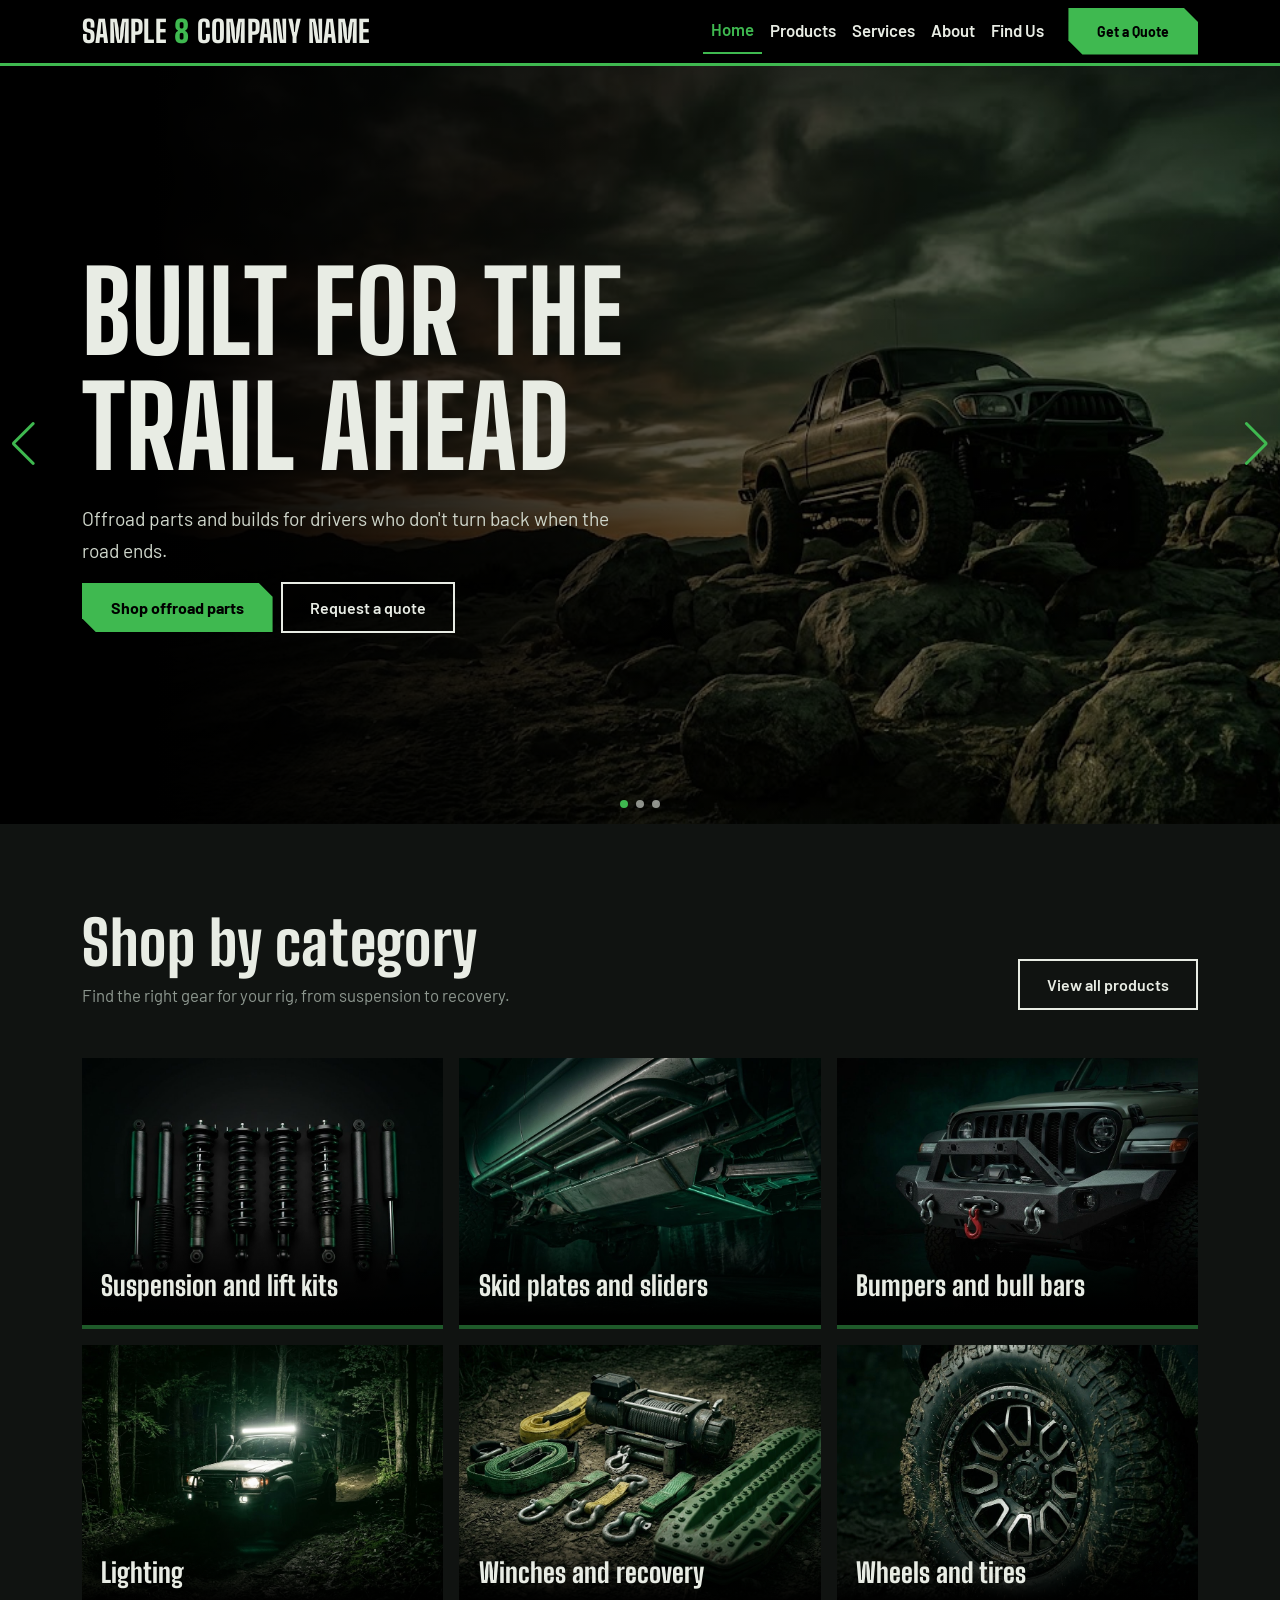
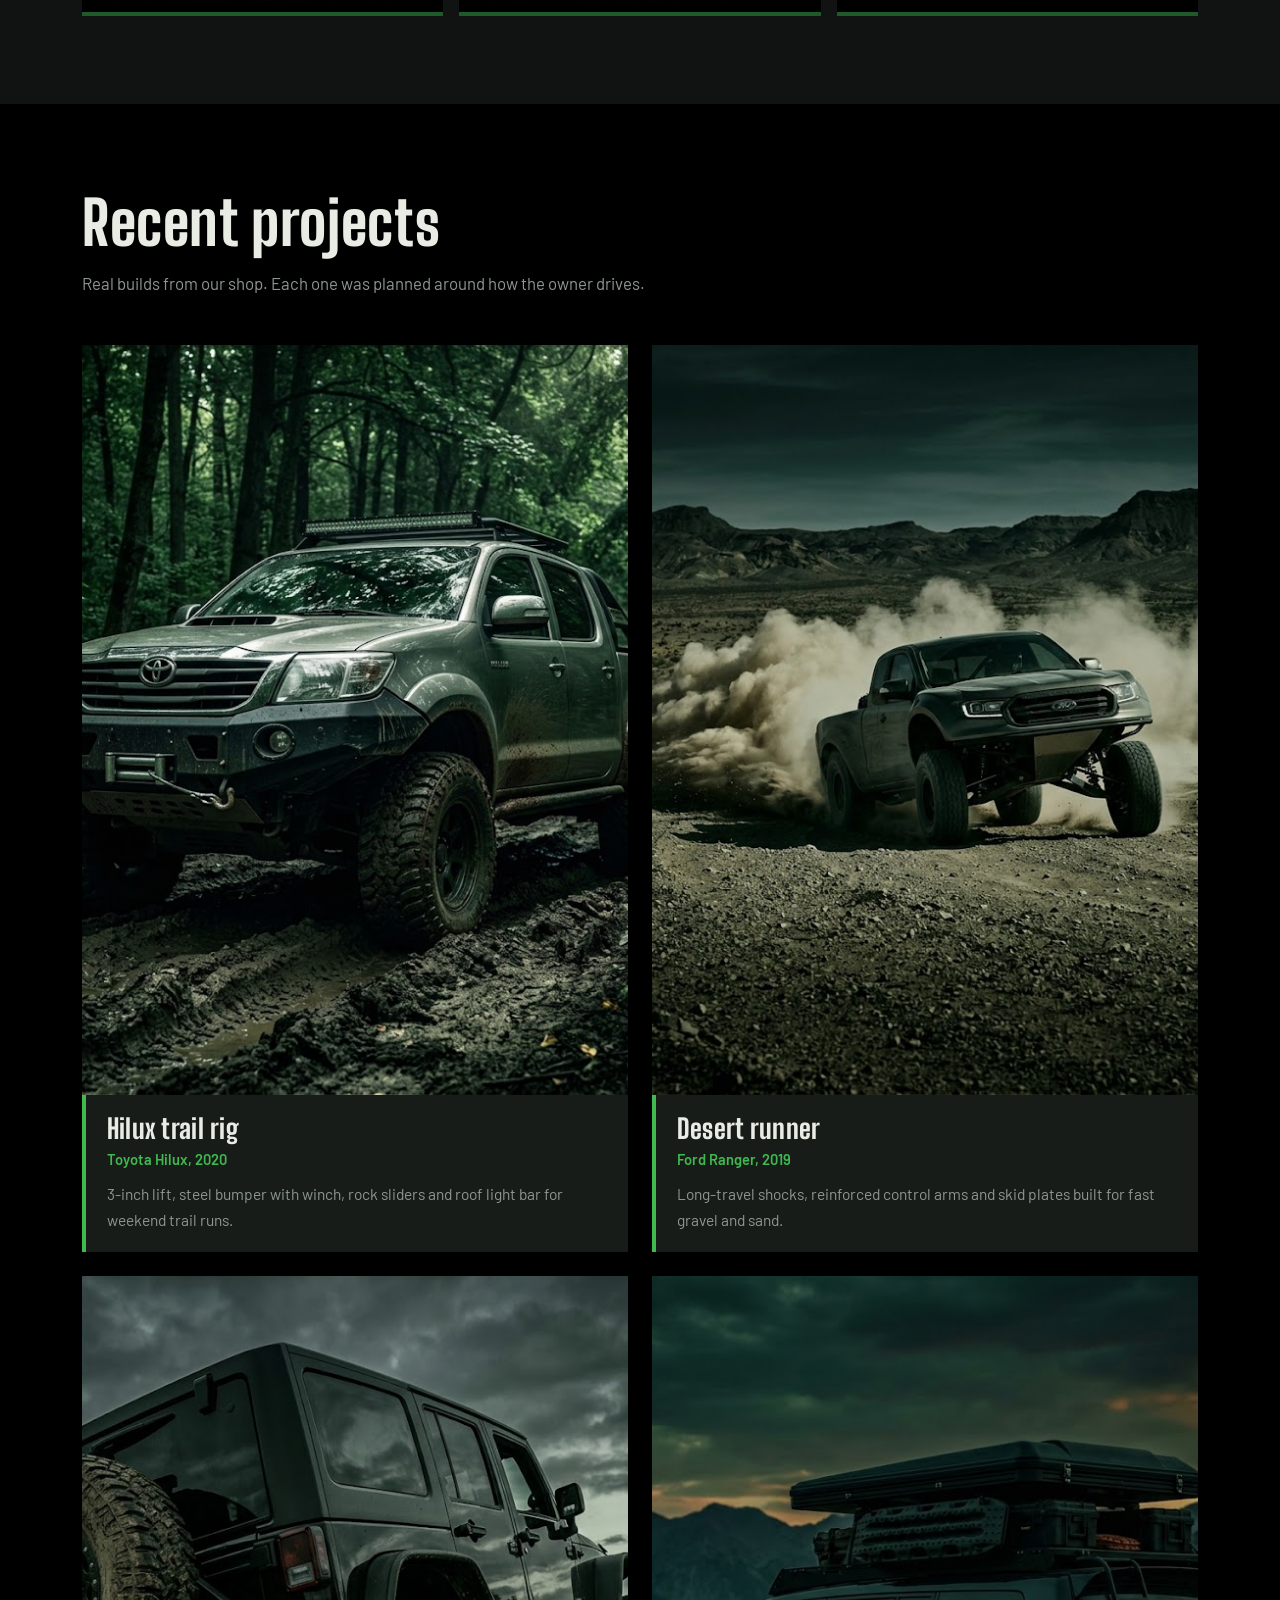
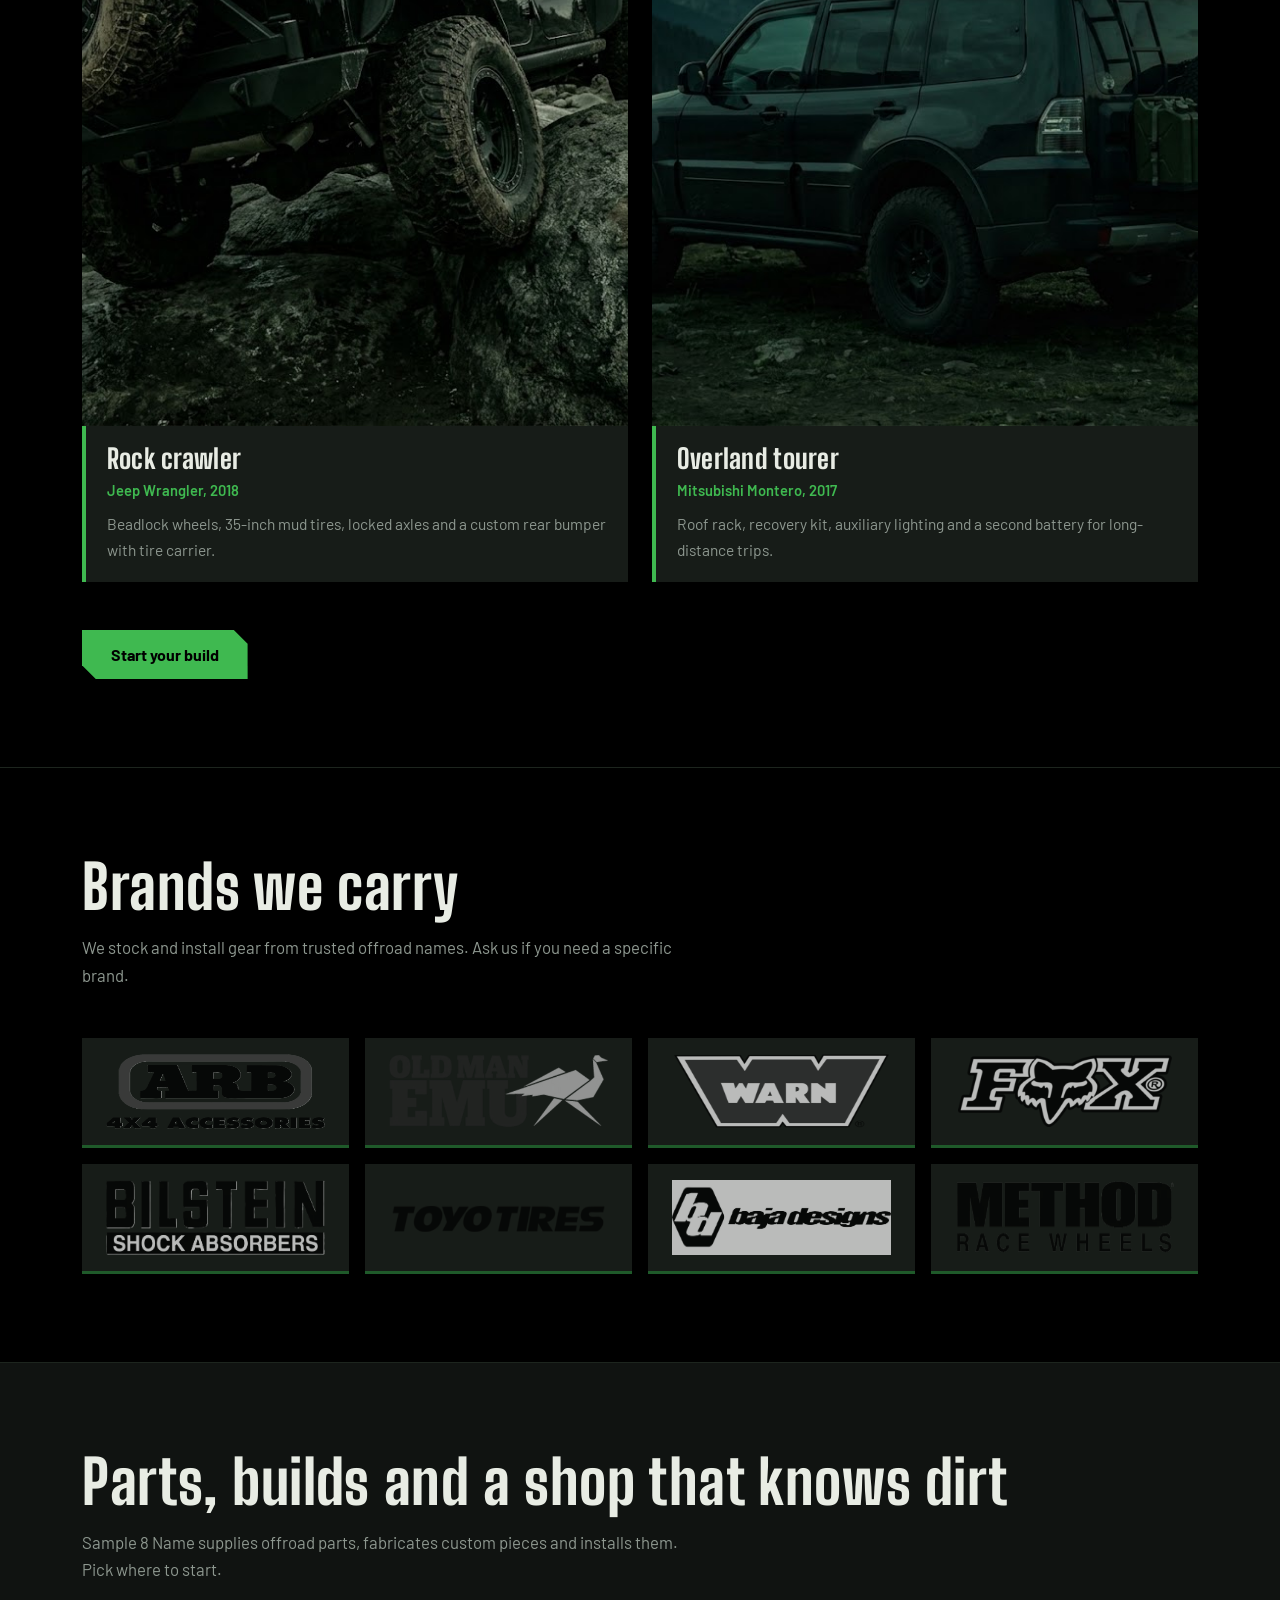
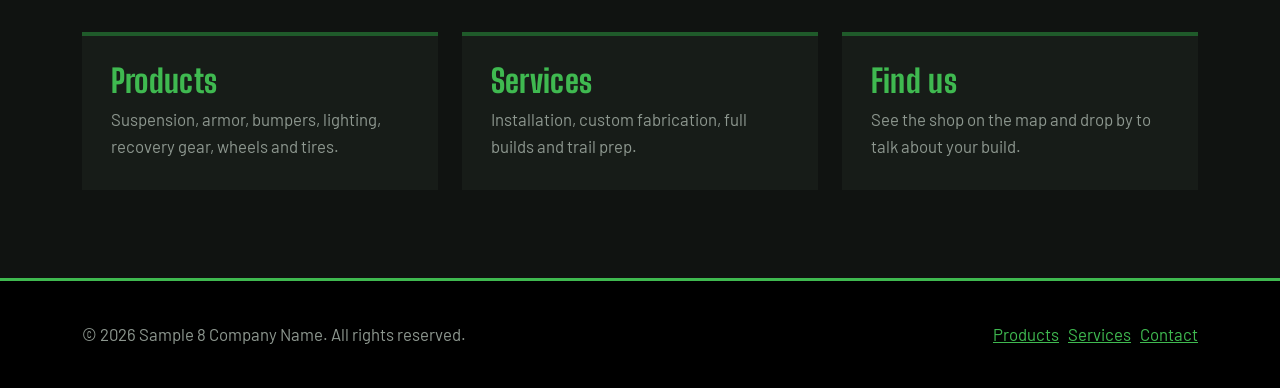
<file: index.html>
<!DOCTYPE html>
<html lang="en">

<head>
  <meta charset="utf-8">
  <meta name="viewport" content="width=device-width, initial-scale=1">
  <title>Sample 8 Company Name | Offroad Parts, Fabrication & Build Services</title>
  <meta name="description"
    content="Sample 8 Name supplies tough offroad parts and builds trail-ready 4x4s: suspension, armor, bumpers, lighting, recovery gear, fabrication and installation.">
  <meta name="robots" content="index, follow">
  <link rel="canonical" href="https://www.example.com/">
  <meta property="og:type" content="website">
  <meta property="og:title" content="Sample 8 Company Name | Offroad Parts, Fabrication & Build Services">
  <meta property="og:description"
    content="Sample 8 Name supplies tough offroad parts and builds trail-ready 4x4s: suspension, armor, bumpers, lighting, recovery gear, fabrication and installation.">
  <meta property="og:image" content="images/hero-trail.jpg">
  <meta name="twitter:card" content="summary_large_image">
  <meta name="theme-color" content="#000000">
  <link rel="preconnect" href="https://fonts.googleapis.com">
  <link rel="preconnect" href="https://fonts.gstatic.com" crossorigin>
  <link
    href="https://fonts.googleapis.com/css2?family=Big+Shoulders+Display:wght@700;800;900&family=Barlow:wght@400;500;600&display=swap"
    rel="stylesheet">
  <link href="https://cdn.jsdelivr.net/npm/bootstrap@5.3.3/dist/css/bootstrap.min.css" rel="stylesheet">
  <link href="https://cdn.jsdelivr.net/npm/swiper@11.1.14/swiper-bundle.min.css" rel="stylesheet">
  <link rel="preload" as="image" href="images/hero-trail.jpg">
  <link href="style.css" rel="stylesheet">
  <script
    type="application/ld+json">{"@context":"https://schema.org","@type":"AutoPartsStore","name":"Sample 8 Company Name","description":"Offroad parts, fabrication and installation.","url":"https://www.example.com/","hasMap":"https://maps.app.goo.gl/F9HkmgFU5rPrVmsD6","telephone":"+63-000-000-0000","email":"info@samplename.com","priceRange":"$$"}</script>
</head>

<body>
  <nav class="navbar navbar-expand-lg fixed-top" aria-label="Main navigation">
    <div class="container"><a class="navbar-brand" href="index.html">SAMPLE <b>8</b> COMPANY NAME</a><button
        class="navbar-toggler" type="button" data-bs-toggle="collapse" data-bs-target="#nav" aria-controls="nav"
        aria-expanded="false" aria-label="Toggle navigation"><span class="navbar-toggler-icon"></span></button>
      <div class="collapse navbar-collapse" id="nav">
        <ul class="navbar-nav ms-auto align-items-lg-center">
          <li class="nav-item"><a class="nav-link active" href="index.html" aria-current="page">Home</a></li>
          <li class="nav-item"><a class="nav-link" href="products.html">Products</a></li>
          <li class="nav-item"><a class="nav-link" href="services.html">Services</a></li>
          <li class="nav-item"><a class="nav-link" href="about.html">About</a></li>
          <li class="nav-item"><a class="nav-link" href="location.html">Find Us</a></li>
          <li class="nav-item ms-lg-3"><a class="btn btn-trail btn-sm" href="contact.html">Get a Quote</a></li>
        </ul>
      </div>
    </div>
  </nav>
  <header id="home" class="hero">
    <div class="swiper heroSwiper" aria-label="Featured highlights">
      <div class="swiper-wrapper">
        <div class="swiper-slide" style="--bg:url(images/hero-trail.jpg)" role="img"
          aria-label="Lifted 4x4 crossing a rocky trail at sunset">
          <div class="container">
            <h1>Built for the trail ahead</h1>
            <p>Offroad parts and builds for drivers who don't turn back when the road ends.</p><a href="products.html"
              class="btn btn-trail me-2">Shop offroad parts</a><a href="contact.html" class="btn btn-line">Request a
              quote</a>
          </div>
        </div>
        <div class="swiper-slide" style="--bg:url(images/hero-suspension.jpg)" role="img"
          aria-label="Close-up of a heavy-duty offroad suspension kit">
          <div class="container">
            <h1>Suspension that takes the hit</h1>
            <p>Lift kits, shocks and control arms tuned for rock crawling, desert runs and daily driving.</p><a
              href="products.html" class="btn btn-trail me-2">See suspension</a><a href="services.html" class="btn btn-line">Our
              services</a>
          </div>
        </div>
        <div class="swiper-slide" style="--bg:url(images/hero-workshop.jpg)" role="img"
          aria-label="Fabricator welding a steel bumper in a workshop">
          <div class="container">
            <h1>Fabricated by hand, tested in dirt</h1>
            <p>Custom bumpers, rock sliders and roll cages welded in our own shop.</p><a href="services.html"
              class="btn btn-trail me-2">Explore fabrication</a><a href="location.html" class="btn btn-line">Visit the
              shop</a>
          </div>
        </div>
      </div>
      <div class="swiper-pagination"></div>
      <div class="swiper-button-prev" aria-label="Previous slide"></div>
      <div class="swiper-button-next" aria-label="Next slide"></div>
    </div>
  </header>
  <main>
    <section id="categories" class="alt">
      <div class="container">
        <div class="d-flex flex-wrap justify-content-between align-items-end gap-3 mb-5">
          <div>
            <h2 class="mb-2">Shop by category</h2>
            <p class="lead-sm mb-0">Find the right gear for your rig, from suspension to recovery.</p>
          </div><a href="products.html" class="btn btn-line">View all products</a>
        </div>
        <div class="row g-3">
          <div class="col-6 col-lg-4"><a class="tile" href="products.html" aria-label="Suspension and lift kits"><img
                src="images/product-suspension.jpg" alt="Suspension and lift kits offroad parts" loading="lazy"
                width="800" height="600"><span>Suspension and lift kits</span></a></div>
          <div class="col-6 col-lg-4"><a class="tile" href="products.html" aria-label="Skid plates and sliders"><img
                src="images/product-armor.jpg" alt="Skid plates and sliders offroad parts" loading="lazy" width="800"
                height="600"><span>Skid plates and sliders</span></a></div>
          <div class="col-6 col-lg-4"><a class="tile" href="products.html" aria-label="Bumpers and bull bars"><img
                src="images/product-bumper.jpg" alt="Bumpers and bull bars offroad parts" loading="lazy" width="800"
                height="600"><span>Bumpers and bull bars</span></a></div>
          <div class="col-6 col-lg-4"><a class="tile" href="products.html" aria-label="Lighting"><img
                src="images/product-lighting.jpg" alt="Lighting offroad parts" loading="lazy" width="800"
                height="600"><span>Lighting</span></a></div>
          <div class="col-6 col-lg-4"><a class="tile" href="products.html" aria-label="Winches and recovery"><img
                src="images/product-recovery.jpg" alt="Winches and recovery offroad parts" loading="lazy" width="800"
                height="600"><span>Winches and recovery</span></a></div>
          <div class="col-6 col-lg-4"><a class="tile" href="products.html" aria-label="Wheels and tires"><img
                src="images/product-wheels.jpg" alt="Wheels and tires offroad parts" loading="lazy" width="800"
                height="600"><span>Wheels and tires</span></a></div>
        </div>
      </div>
    </section>
    <section id="projects">
      <div class="container">
        <h2>Recent projects</h2>
        <p class="lead-sm mb-5">Real builds from our shop. Each one was planned around how the owner drives.</p>
        <div class="row g-4">
          <div class="col-md-6">
            <figure class="proj"><img src="images/project-1.jpg" alt="Hilux trail rig: Toyota Hilux, 2020"
                loading="lazy" width="1000" height="750">
              <figcaption>
                <h3>Hilux trail rig</h3><small>Toyota Hilux, 2020</small>
                <p>3-inch lift, steel bumper with winch, rock sliders and roof light bar for weekend trail runs.</p>
              </figcaption>
            </figure>
          </div>
          <div class="col-md-6">
            <figure class="proj"><img src="images/project-2.jpg" alt="Desert runner: Ford Ranger, 2019" loading="lazy"
                width="1000" height="750">
              <figcaption>
                <h3>Desert runner</h3><small>Ford Ranger, 2019</small>
                <p>Long-travel shocks, reinforced control arms and skid plates built for fast gravel and sand.</p>
              </figcaption>
            </figure>
          </div>
          <div class="col-md-6">
            <figure class="proj"><img src="images/project-3.jpg" alt="Rock crawler: Jeep Wrangler, 2018" loading="lazy"
                width="1000" height="750">
              <figcaption>
                <h3>Rock crawler</h3><small>Jeep Wrangler, 2018</small>
                <p>Beadlock wheels, 35-inch mud tires, locked axles and a custom rear bumper with tire carrier.</p>
              </figcaption>
            </figure>
          </div>
          <div class="col-md-6">
            <figure class="proj"><img src="images/project-4.jpg" alt="Overland tourer: Mitsubishi Montero, 2017"
                loading="lazy" width="1000" height="750">
              <figcaption>
                <h3>Overland tourer</h3><small>Mitsubishi Montero, 2017</small>
                <p>Roof rack, recovery kit, auxiliary lighting and a second battery for long-distance trips.</p>
              </figcaption>
            </figure>
          </div>
        </div>
        <div class="mt-5"><a href="contact.html" class="btn btn-trail">Start your build</a></div>
      </div>
    </section>
    <section id="brands" class="brands">
      <div class="container">
        <h2>Brands we carry</h2>
        <p class="lead-sm mb-5">We stock and install gear from trusted offroad names. Ask us if you need a specific
          brand.</p>
        <div class="row g-3">
          <div class="col-6 col-md-3">
            <div class="brand"><img src="images/brands/arb.png" alt="ARB" loading="lazy" width="240" height="100"></div>
          </div>
          <div class="col-6 col-md-3">
            <div class="brand"><img src="images/brands/emu.png" alt="EMU" loading="lazy" width="240" height="100"></div>
          </div>
          <div class="col-6 col-md-3">
            <div class="brand"><img src="images/brands/warn.png" alt="WARN" loading="lazy" width="240" height="100">
            </div>
          </div>
          <div class="col-6 col-md-3">
            <div class="brand"><img src="images/brands/fox.png" alt="FOX" loading="lazy" width="240" height="100"></div>
          </div>
          <div class="col-6 col-md-3">
            <div class="brand"><img src="images/brands/BILSTEIN.png" alt="BILSTEIN" loading="lazy" width="240"
                height="100"></div>
          </div>
          <div class="col-6 col-md-3">
            <div class="brand"><img src="images/brands/toyo.png" alt="TOYO TIRES" loading="lazy" width="240"
                height="100"></div>
          </div>
          <div class="col-6 col-md-3">
            <div class="brand"><img src="images/brands/baja-designs.jpg" alt="BAJA DESIGNS" loading="lazy" width="240"
                height="100"></div>
          </div>
          <div class="col-6 col-md-3">
            <div class="brand"><img src="images/brands/method.png" alt="METHOD" loading="lazy" width="240" height="100">
            </div>
          </div>
        </div>
      </div>
    </section>
    <section class="alt">
      <div class="container">
        <h2>Parts, builds and a shop that knows dirt</h2>
        <p class="lead-sm mb-5">Sample 8 Name supplies offroad parts, fabricates custom pieces and installs
          them. Pick where to start.</p>
        <div class="row g-4">
          <div class="col-md-4"><a class="teaser" href="products.html">
              <h3>Products</h3>
              <p>Suspension, armor, bumpers, lighting, recovery gear, wheels and tires.</p>
            </a></div>
          <div class="col-md-4"><a class="teaser" href="services.html">
              <h3>Services</h3>
              <p>Installation, custom fabrication, full builds and trail prep.</p>
            </a></div>
          <div class="col-md-4"><a class="teaser" href="location.html">
              <h3>Find us</h3>
              <p>See the shop on the map and drop by to talk about your build.</p>
            </a></div>
        </div>
      </div>
    </section>
  </main>
  <footer>
    <div class="container d-flex flex-column flex-md-row justify-content-between gap-2"><span>&copy; <span
          id="yr">2026</span> Sample 8 Company Name. All rights reserved.</span><span><a
          href="products.html">Products</a> &nbsp; <a href="services.html">Services</a> &nbsp; <a
          href="contact.html">Contact</a></span></div>
  </footer>
  <script src="https://cdn.jsdelivr.net/npm/bootstrap@5.3.3/dist/js/bootstrap.bundle.min.js"></script>
  <script src="https://cdn.jsdelivr.net/npm/swiper@11.1.14/swiper-bundle.min.js"></script>
  <script src="main.js"></script>
</body>

</html>
</file>
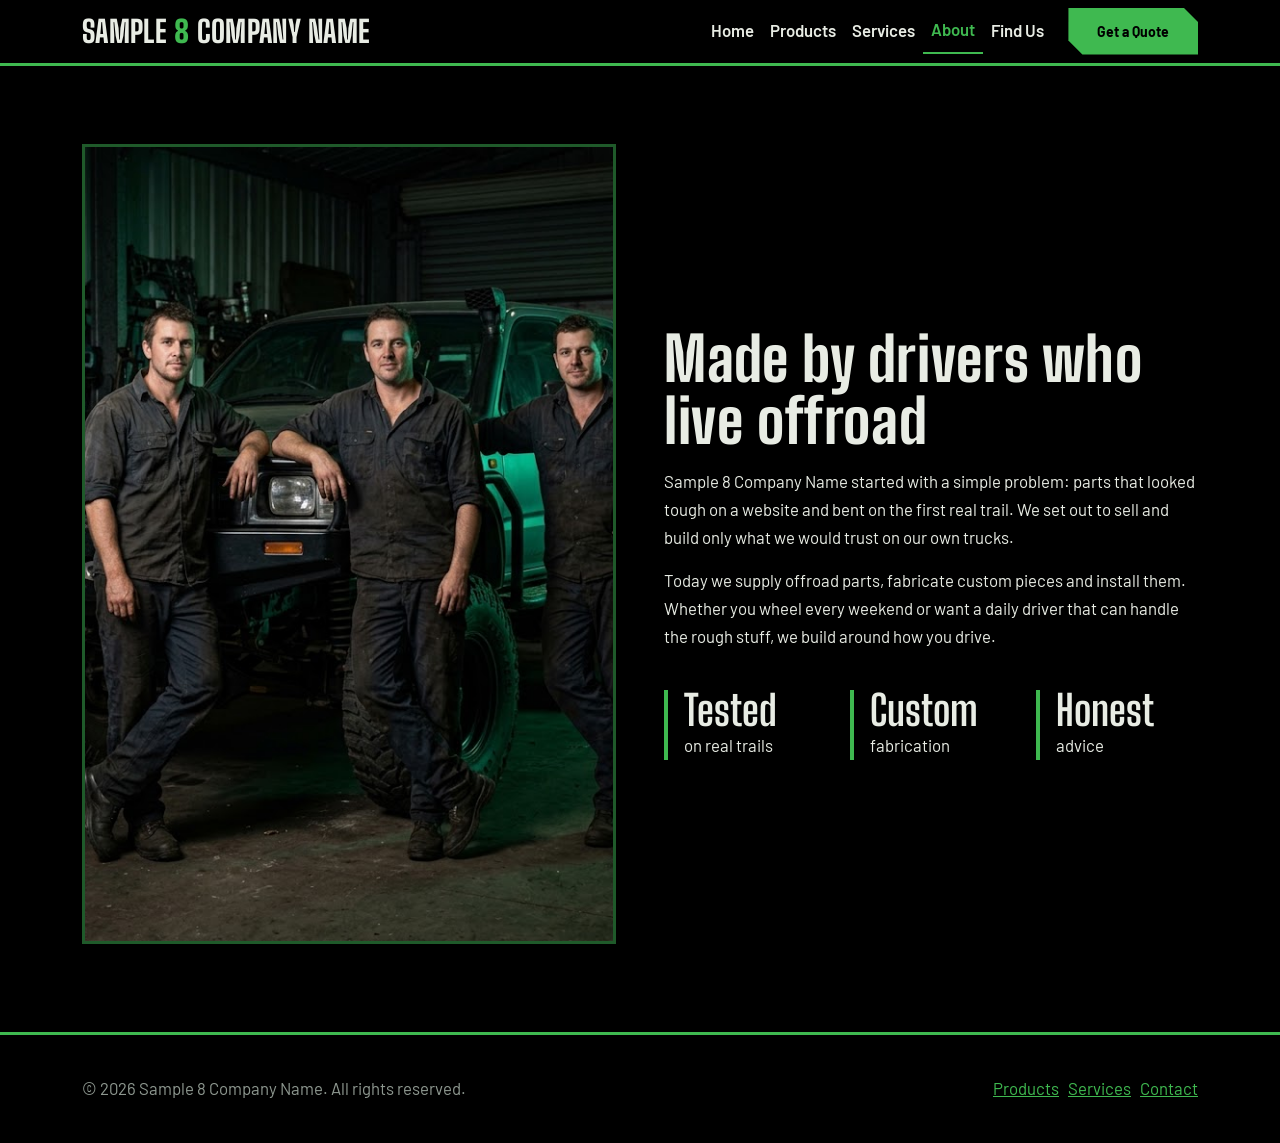
<file: about.html>
<!DOCTYPE html>
<html lang="en">

<head>
  <meta charset="utf-8">
  <meta name="viewport" content="width=device-width, initial-scale=1">
  <title>About Us | Sample 8 Company Name</title>
  <meta name="description"
    content="Meet Sample 8 Company Name, a team of offroad drivers building and supplying parts we trust on our own trucks.">
  <meta name="robots" content="index, follow">
  <link rel="canonical" href="https://www.example.com/about.html">
  <meta property="og:type" content="website">
  <meta property="og:title" content="About Us | Sample 8 Company Name">
  <meta property="og:description"
    content="Meet Sample 8 Company Name, a team of offroad drivers building and supplying parts we trust on our own trucks.">
  <meta property="og:image" content="images/hero-trail.jpg">
  <meta name="twitter:card" content="summary_large_image">
  <meta name="theme-color" content="#000000">
  <link rel="preconnect" href="https://fonts.googleapis.com">
  <link rel="preconnect" href="https://fonts.gstatic.com" crossorigin>
  <link
    href="https://fonts.googleapis.com/css2?family=Big+Shoulders+Display:wght@700;800;900&family=Barlow:wght@400;500;600&display=swap"
    rel="stylesheet">
  <link href="https://cdn.jsdelivr.net/npm/bootstrap@5.3.3/dist/css/bootstrap.min.css" rel="stylesheet">
  <link href="style.css" rel="stylesheet">
  <script
    type="application/ld+json">{"@context":"https://schema.org","@type":"AutoPartsStore","name":"Sample 8 Company Name","description":"Offroad parts, fabrication and installation.","url":"https://www.example.com/","hasMap":"https://maps.app.goo.gl/F9HkmgFU5rPrVmsD6","telephone":"+63-000-000-0000","email":"info@samplename.com","priceRange":"$$"}</script>
</head>

<body>
  <nav class="navbar navbar-expand-lg fixed-top" aria-label="Main navigation">
    <div class="container"><a class="navbar-brand" href="index.html">SAMPLE <b>8</b> COMPANY NAME</a><button
        class="navbar-toggler" type="button" data-bs-toggle="collapse" data-bs-target="#nav" aria-controls="nav"
        aria-expanded="false" aria-label="Toggle navigation"><span class="navbar-toggler-icon"></span></button>
      <div class="collapse navbar-collapse" id="nav">
        <ul class="navbar-nav ms-auto align-items-lg-center">
          <li class="nav-item"><a class="nav-link" href="index.html" aria-current="page">Home</a></li>
          <li class="nav-item"><a class="nav-link" href="products.html">Products</a></li>
          <li class="nav-item"><a class="nav-link" href="services.html">Services</a></li>
          <li class="nav-item"><a class="nav-link active" href="about.html">About</a></li>
          <li class="nav-item"><a class="nav-link" href="location.html">Find Us</a></li>
          <li class="nav-item ms-lg-3"><a class="btn btn-trail btn-sm" href="contact.html">Get a Quote</a></li>
        </ul>
      </div>
    </div>
  </nav>
  <main>
    <section class="page-top" id="about">
      <div class="container">
        <div class="row g-5 align-items-center">
          <div class="col-lg-6"><img src="images/about-team.jpg" class="about-img"
              alt="Sample 8 Company Name crew beside a lifted 4x4 in the workshop" loading="lazy" width="1000"
              height="800"></div>
          <div class="col-lg-6">
            <h1
              style="font-family:'Big Shoulders Display',sans-serif;font-weight:800;font-size:clamp(2.4rem,5vw,3.8rem);margin-bottom:1rem">
              Made by drivers who live offroad</h1>
            <p>Sample 8 Company Name started with a simple problem: parts that looked tough on a website and bent on the
              first real trail. We set out to sell and build only what we would trust on our own trucks.</p>
            <p>Today we supply offroad parts, fabricate custom pieces and install them. Whether you wheel every weekend
              or want a daily driver that can handle the rough stuff, we build around how you drive.</p>
            <div class="row g-4 mt-2">
              <div class="col-4">
                <div class="stat"><strong>Tested</strong>on real trails</div>
              </div>
              <div class="col-4">
                <div class="stat"><strong>Custom</strong>fabrication</div>
              </div>
              <div class="col-4">
                <div class="stat"><strong>Honest</strong>advice</div>
              </div>
            </div>
          </div>
        </div>
      </div>
    </section>
  </main>
  <footer>
    <div class="container d-flex flex-column flex-md-row justify-content-between gap-2"><span>&copy; <span
          id="yr">2026</span> Sample 8 Company Name. All rights reserved.</span><span><a
          href="products.html">Products</a> &nbsp; <a href="services.html">Services</a> &nbsp; <a
          href="contact.html">Contact</a></span></div>
  </footer>
  <script src="https://cdn.jsdelivr.net/npm/bootstrap@5.3.3/dist/js/bootstrap.bundle.min.js"></script>
  <script src="main.js"></script>
</body>

</html>
</file>
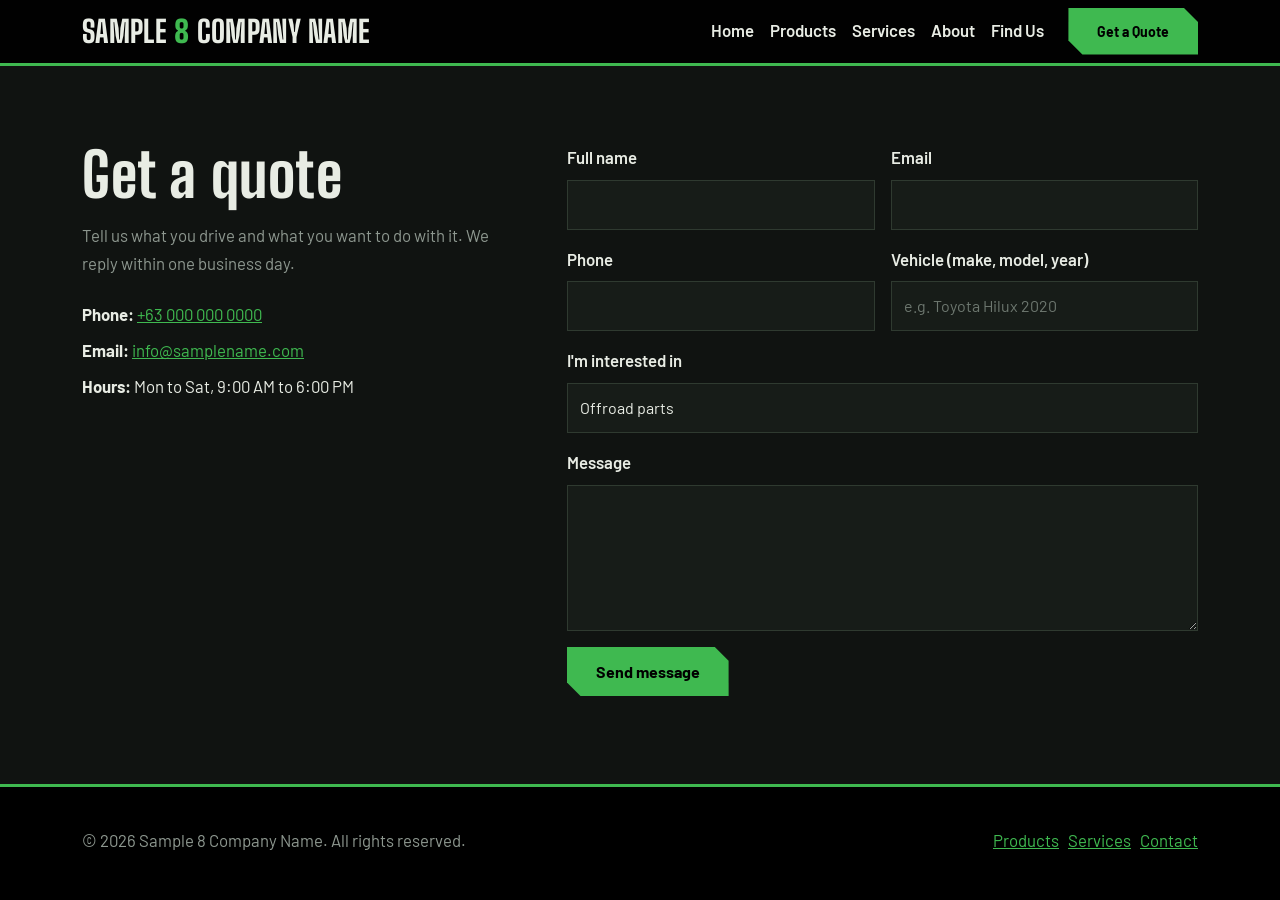
<file: contact.html>
<!DOCTYPE html>
<html lang="en">

<head>
  <meta charset="utf-8">
  <meta name="viewport" content="width=device-width, initial-scale=1">
  <title>Contact & Get a Quote | Sample 8 Company Name</title>
  <meta name="description"
    content="Request a quote for offroad parts, installation or a full build. Call or message Sample 8 Company Name.">
  <meta name="robots" content="index, follow">
  <link rel="canonical" href="https://www.example.com/contact.html">
  <meta property="og:type" content="website">
  <meta property="og:title" content="Contact & Get a Quote | Sample 8 Company Name">
  <meta property="og:description"
    content="Request a quote for offroad parts, installation or a full build. Call or message Sample 8 Company Name.">
  <meta property="og:image" content="images/hero-trail.jpg">
  <meta name="twitter:card" content="summary_large_image">
  <meta name="theme-color" content="#000000">
  <link rel="preconnect" href="https://fonts.googleapis.com">
  <link rel="preconnect" href="https://fonts.gstatic.com" crossorigin>
  <link
    href="https://fonts.googleapis.com/css2?family=Big+Shoulders+Display:wght@700;800;900&family=Barlow:wght@400;500;600&display=swap"
    rel="stylesheet">
  <link href="https://cdn.jsdelivr.net/npm/bootstrap@5.3.3/dist/css/bootstrap.min.css" rel="stylesheet">
  <link href="style.css" rel="stylesheet">
  <script
    type="application/ld+json">{"@context":"https://schema.org","@type":"AutoPartsStore","name":"Sample 8 Company Name","description":"Offroad parts, fabrication and installation.","url":"https://www.example.com/","hasMap":"https://maps.app.goo.gl/F9HkmgFU5rPrVmsD6","telephone":"+63-000-000-0000","email":"info@samplename.com","priceRange":"$$"}</script>
</head>

<body>
  <nav class="navbar navbar-expand-lg fixed-top" aria-label="Main navigation">
    <div class="container"><a class="navbar-brand" href="index.html">SAMPLE <b>8</b> COMPANY NAME</a><button
        class="navbar-toggler" type="button" data-bs-toggle="collapse" data-bs-target="#nav" aria-controls="nav"
        aria-expanded="false" aria-label="Toggle navigation"><span class="navbar-toggler-icon"></span></button>
      <div class="collapse navbar-collapse" id="nav">
        <ul class="navbar-nav ms-auto align-items-lg-center">
          <li class="nav-item"><a class="nav-link" href="index.html" aria-current="page">Home</a></li>
          <li class="nav-item"><a class="nav-link" href="products.html">Products</a></li>
          <li class="nav-item"><a class="nav-link" href="services.html">Services</a></li>
          <li class="nav-item"><a class="nav-link" href="about.html">About</a></li>
          <li class="nav-item"><a class="nav-link" href="location.html">Find Us</a></li>
          <li class="nav-item ms-lg-3"><a class="btn btn-trail btn-sm" href="contact.html">Get a Quote</a></li>
        </ul>
      </div>
    </div>
  </nav>
  <main>
    <section id="contact" class="alt page-top">
      <div class="container">
        <div class="row g-5">
          <div class="col-lg-5">
            <h1
              style="font-family:'Big Shoulders Display',sans-serif;font-weight:800;font-size:clamp(2.4rem,5vw,3.8rem);margin-bottom:1rem">
              Get a quote</h1>
            <p class="lead-sm">Tell us what you drive and what you want to do with it. We reply within one business day.
            </p>
            <address class="mt-4">
              <p class="mb-2"><strong>Phone:</strong> <a href="tel:+630000000000">+63 000 000 0000</a></p>
              <p class="mb-2"><strong>Email:</strong> <a
                  href="mailto:info@options8performance.com">info@samplename.com</a></p>
              <p class="mb-0"><strong>Hours:</strong> Mon to Sat, 9:00 AM to 6:00 PM</p>
            </address>
          </div>
          <div class="col-lg-7">
            <form class="row g-3 needs-validation" action="#" method="post" novalidate>
              <div class="col-md-6"><label for="name" class="form-label">Full name</label><input type="text"
                  class="form-control" id="name" name="name" required>
                <div class="invalid-feedback">Enter your name.</div>
              </div>
              <div class="col-md-6"><label for="email" class="form-label">Email</label><input type="email"
                  class="form-control" id="email" name="email" required>
                <div class="invalid-feedback">Enter a valid email address.</div>
              </div>
              <div class="col-md-6"><label for="phone" class="form-label">Phone</label><input type="tel"
                  class="form-control" id="phone" name="phone"></div>
              <div class="col-md-6"><label for="vehicle" class="form-label">Vehicle (make, model, year)</label><input
                  type="text" class="form-control" id="vehicle" name="vehicle" placeholder="e.g. Toyota Hilux 2020">
              </div>
              <div class="col-12"><label for="topic" class="form-label">I'm interested in</label><select id="topic"
                  name="topic" class="form-select">
                  <option>Offroad parts</option>
                  <option>Installation</option>
                  <option>Custom fabrication</option>
                  <option>Full build</option>
                  <option>Something else</option>
                </select></div>
              <div class="col-12"><label for="msg" class="form-label">Message</label><textarea class="form-control"
                  id="msg" name="message" rows="5" required></textarea>
                <div class="invalid-feedback">Tell us about your project.</div>
              </div>
              <div class="col-12"><button class="btn btn-trail" type="submit">Send message</button></div>
            </form>
          </div>
        </div>
      </div>
    </section>
  </main>
  <footer>
    <div class="container d-flex flex-column flex-md-row justify-content-between gap-2"><span>&copy; <span
          id="yr">2026</span> Sample 8 Company Name. All rights reserved.</span><span><a
          href="products.html">Products</a> &nbsp; <a href="services.html">Services</a> &nbsp; <a
          href="contact.html">Contact</a></span></div>
  </footer>
  <script src="https://cdn.jsdelivr.net/npm/bootstrap@5.3.3/dist/js/bootstrap.bundle.min.js"></script>
  <script src="main.js"></script>
</body>

</html>
</file>
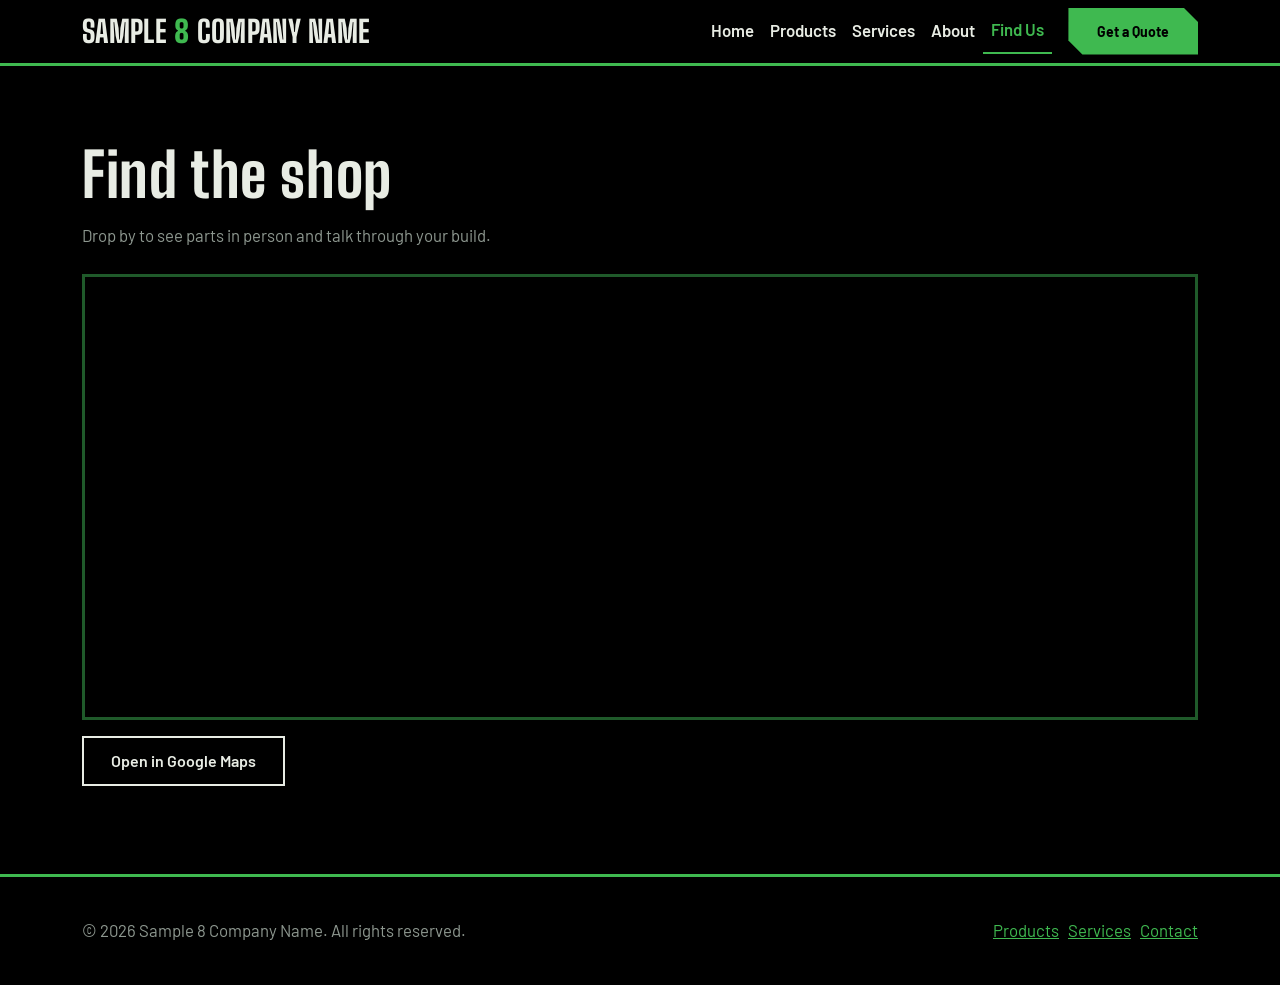
<file: location.html>
<!DOCTYPE html>
<html lang="en">

<head>
  <meta charset="utf-8">
  <meta name="viewport" content="width=device-width, initial-scale=1">
  <title>Find Our Shop | Sample 8 Company Name</title>
  <meta name="description"
    content="Visit the Sample 8 Company Name shop. View our location on Google Maps and get directions.">
  <meta name="robots" content="index, follow">
  <link rel="canonical" href="https://www.example.com/location.html">
  <meta property="og:type" content="website">
  <meta property="og:title" content="Find Our Shop | Sample 8 Company Name">
  <meta property="og:description"
    content="Visit the Sample 8 Company Name shop. View our location on Google Maps and get directions.">
  <meta property="og:image" content="images/hero-trail.jpg">
  <meta name="twitter:card" content="summary_large_image">
  <meta name="theme-color" content="#000000">
  <link rel="preconnect" href="https://fonts.googleapis.com">
  <link rel="preconnect" href="https://fonts.gstatic.com" crossorigin>
  <link
    href="https://fonts.googleapis.com/css2?family=Big+Shoulders+Display:wght@700;800;900&family=Barlow:wght@400;500;600&display=swap"
    rel="stylesheet">
  <link href="https://cdn.jsdelivr.net/npm/bootstrap@5.3.3/dist/css/bootstrap.min.css" rel="stylesheet">
  <link href="style.css" rel="stylesheet">
  <script
    type="application/ld+json">{"@context":"https://schema.org","@type":"AutoPartsStore","name":"Sample 8 Company Name","description":"Offroad parts, fabrication and installation.","url":"https://www.example.com/","hasMap":"https://maps.app.goo.gl/F9HkmgFU5rPrVmsD6","telephone":"+63-000-000-0000","email":"info@samplename.com","priceRange":"$$"}</script>
</head>

<body>
  <nav class="navbar navbar-expand-lg fixed-top" aria-label="Main navigation">
    <div class="container"><a class="navbar-brand" href="index.html">SAMPLE <b>8</b> COMPANY NAME</a><button
        class="navbar-toggler" type="button" data-bs-toggle="collapse" data-bs-target="#nav" aria-controls="nav"
        aria-expanded="false" aria-label="Toggle navigation"><span class="navbar-toggler-icon"></span></button>
      <div class="collapse navbar-collapse" id="nav">
        <ul class="navbar-nav ms-auto align-items-lg-center">
          <li class="nav-item"><a class="nav-link" href="index.html" aria-current="page">Home</a></li>
          <li class="nav-item"><a class="nav-link" href="products.html">Products</a></li>
          <li class="nav-item"><a class="nav-link" href="services.html">Services</a></li>
          <li class="nav-item"><a class="nav-link" href="about.html">About</a></li>
          <li class="nav-item"><a class="nav-link active" href="location.html">Find Us</a></li>
          <li class="nav-item ms-lg-3"><a class="btn btn-trail btn-sm" href="contact.html">Get a Quote</a></li>
        </ul>
      </div>
    </div>
  </nav>
  <main>
    <section class="page-top" id="location">
      <div class="container">
        <h1
          style="font-family:'Big Shoulders Display',sans-serif;font-weight:800;font-size:clamp(2.4rem,5vw,3.8rem);margin-bottom:1rem">
          Find the shop</h1>
        <p class="lead-sm mb-4">Drop by to see parts in person and talk through your build.</p>
        <div class="map-wrap">
          <iframe title="Sample 8 Company Name location on Google Maps"
            src="https://www.google.com/maps?q=Options+8+Performance&amp;output=embed" loading="lazy"
            referrerpolicy="no-referrer-when-downgrade" allowfullscreen></iframe>
        </div>
        <a class="btn btn-line mt-3" href="https://maps.app.goo.gl/F9HkmgFU5rPrVmsD6" target="_blank"
          rel="noopener">Open in Google Maps</a>
      </div>
    </section>
  </main>
  <footer>
    <div class="container d-flex flex-column flex-md-row justify-content-between gap-2"><span>&copy; <span
          id="yr">2026</span> Sample 8 Company Name. All rights reserved.</span><span><a
          href="products.html">Products</a> &nbsp; <a href="services.html">Services</a> &nbsp; <a
          href="contact.html">Contact</a></span></div>
  </footer>
  <script src="https://cdn.jsdelivr.net/npm/bootstrap@5.3.3/dist/js/bootstrap.bundle.min.js"></script>
  <script src="main.js"></script>
</body>

</html>
</file>
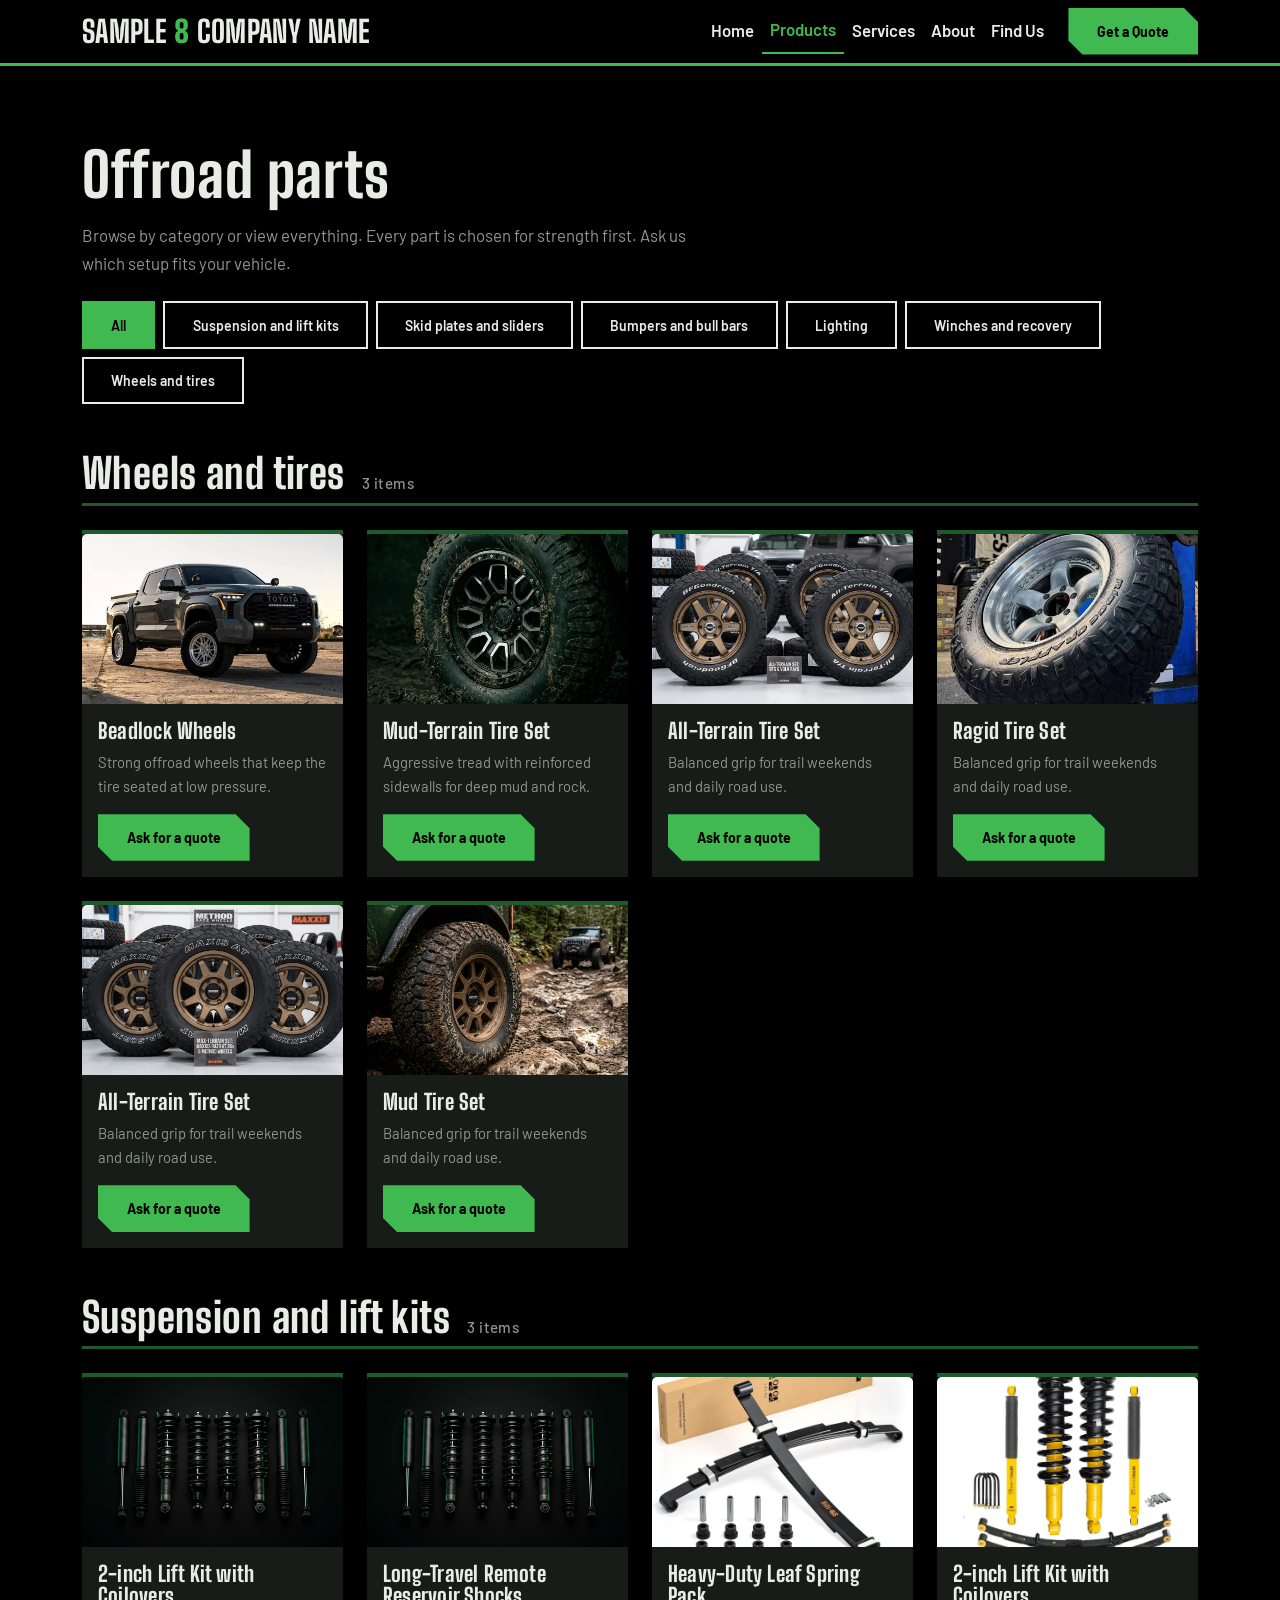
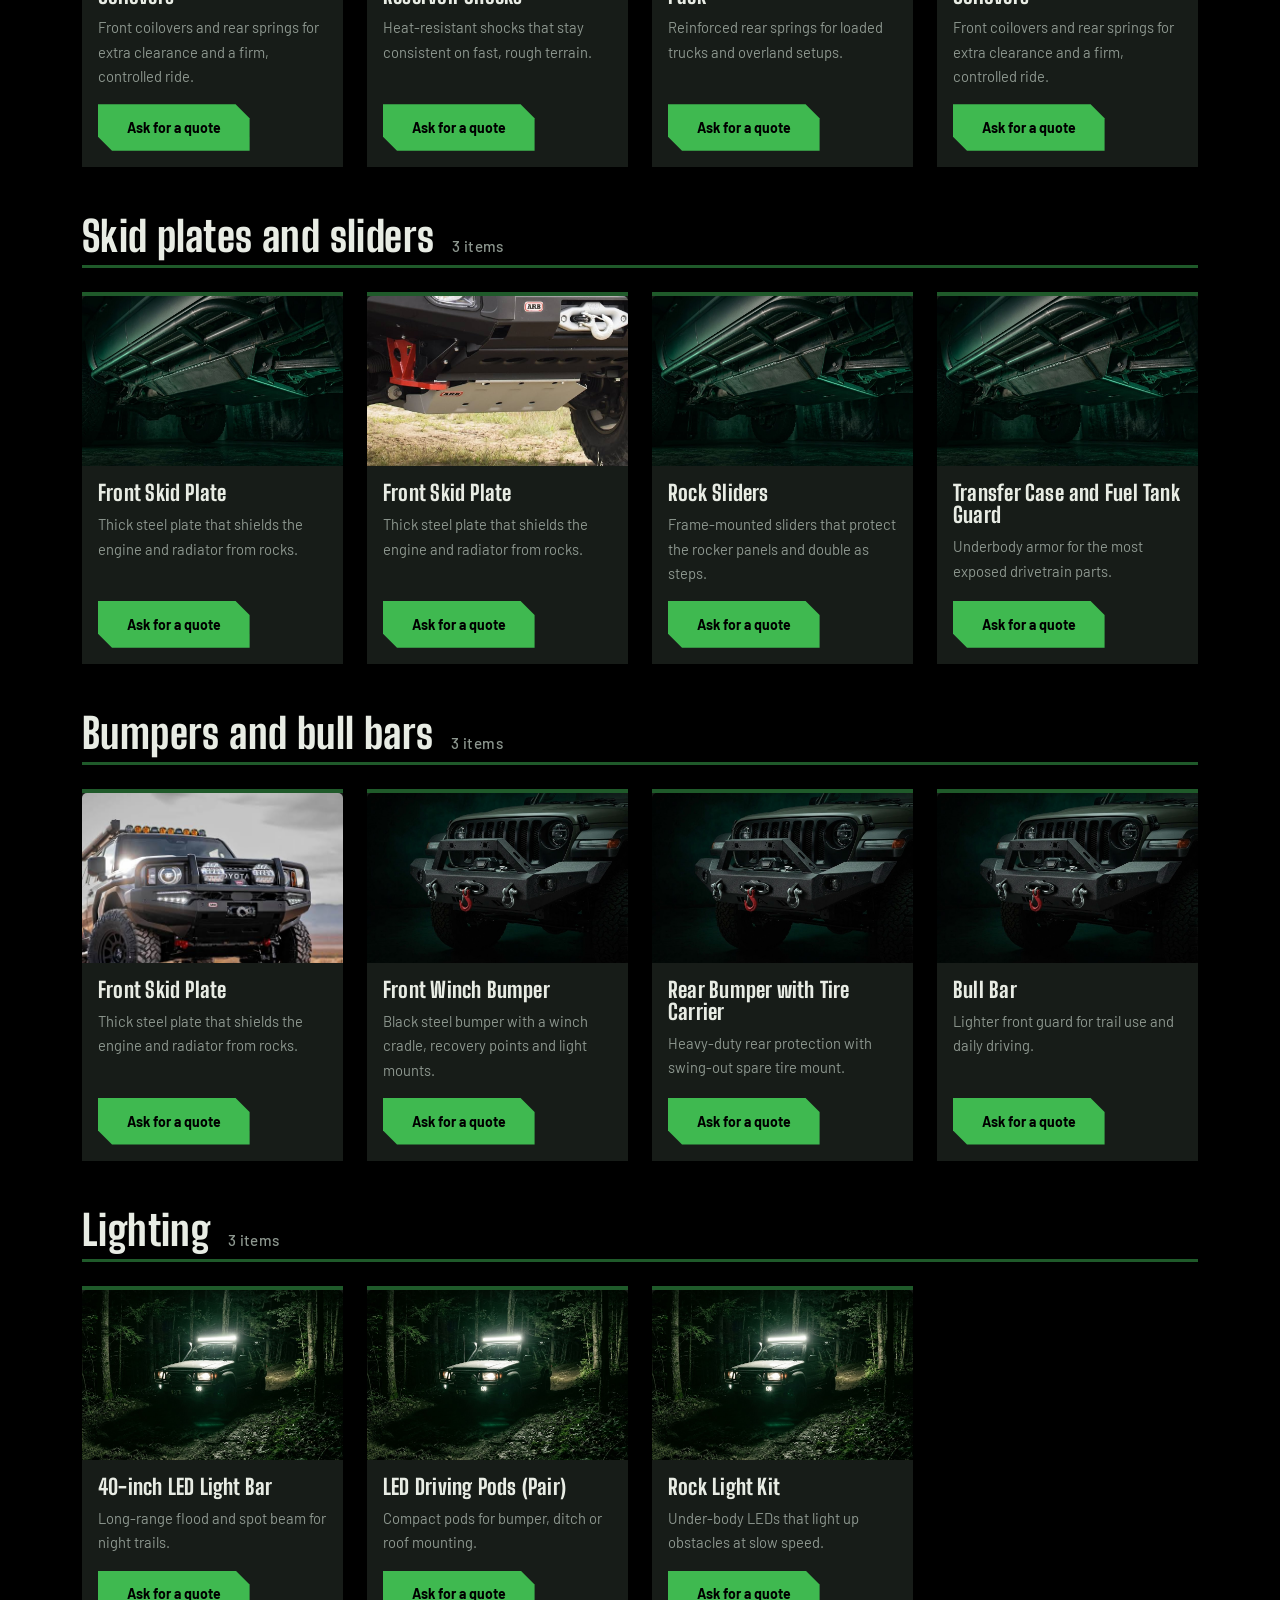
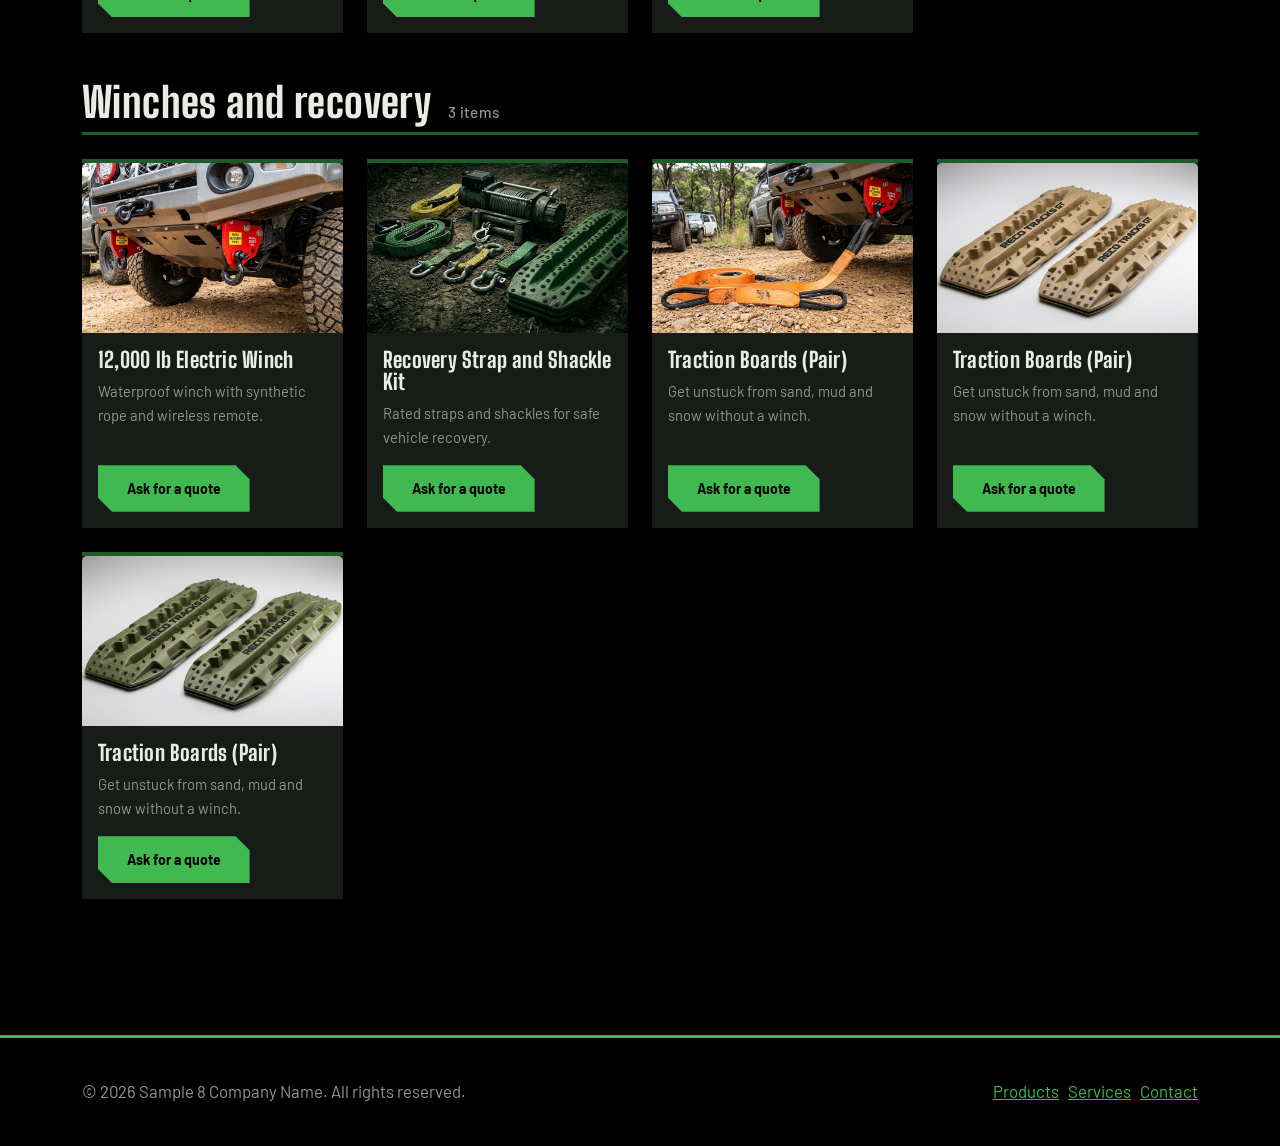
<file: products.html>
<!DOCTYPE html>
<html lang="en">
<head>
    <meta charset="utf-8">
    <meta name="viewport" content="width=device-width, initial-scale=1">
    <title>Offroad Parts & 4x4 Accessories | Sample 8 Company Name</title>
    <meta name="description" content="Shop offroad parts: lift kits, suspension, skid plates, rock sliders, bumpers, LED lighting, winches, recovery gear, wheels and tires.">
    <meta name="robots" content="index, follow">
    <link rel="canonical" href="https://www.example.com/products.html">
    <meta property="og:type" content="website">
    <meta property="og:title" content="Offroad Parts & 4x4 Accessories | Sample 8 Company Name">
    <meta property="og:description" content="Shop offroad parts: lift kits, suspension, skid plates, rock sliders, bumpers, LED lighting, winches, recovery gear, wheels and tires.">
    <meta property="og:image" content="images/hero-trail.jpg">
    <meta name="twitter:card" content="summary_large_image">
    <meta name="theme-color" content="#000000">
    <link rel="preconnect" href="https://fonts.googleapis.com">
    <link rel="preconnect" href="https://fonts.gstatic.com" crossorigin>
    <link href="https://fonts.googleapis.com/css2?family=Big+Shoulders+Display:wght@700;800;900&family=Barlow:wght@400;500;600&display=swap" rel="stylesheet">
    <link href="https://cdn.jsdelivr.net/npm/bootstrap@5.3.3/dist/css/bootstrap.min.css" rel="stylesheet">
    <link href="style.css" rel="stylesheet">
    <script type="application/ld+json">{"@context":"https://schema.org","@type":"AutoPartsStore","name":"Sample 8 Company Name","description":"Offroad parts, fabrication and installation.","url":"https://www.example.com/","hasMap":"https://maps.app.goo.gl/F9HkmgFU5rPrVmsD6","telephone":"+63-000-000-0000","email":"info@samplename.com","priceRange":"$$"}</script>
</head>
<body>
    <nav class="navbar navbar-expand-lg fixed-top" aria-label="Main navigation">
        <div class="container">
            <a class="navbar-brand" href="index.html">SAMPLE <b>8</b> COMPANY NAME</a>
            <button class="navbar-toggler" type="button" data-bs-toggle="collapse" data-bs-target="#nav" aria-controls="nav" aria-expanded="false" aria-label="Toggle navigation"><span class="navbar-toggler-icon"></span></button>
            <div class="collapse navbar-collapse" id="nav">
                <ul class="navbar-nav ms-auto align-items-lg-center">
                    <li class="nav-item"><a class="nav-link" href="index.html" aria-current="page">Home</a></li>
                    <li class="nav-item"><a class="nav-link active" href="products.html">Products</a></li>
                    <li class="nav-item"><a class="nav-link" href="services.html">Services</a></li>
                    <li class="nav-item"><a class="nav-link" href="about.html">About</a></li>
                    <li class="nav-item"><a class="nav-link" href="location.html">Find Us</a></li>
                    <li class="nav-item ms-lg-3"><a class="btn btn-trail btn-sm" href="contact.html">Get a Quote</a></li>
                </ul>
            </div>
        </div>
    </nav>
    <main>
        <section class="page-top" id="products">
            <div class="container">
                <h1
                    style="font-family:'Big Shoulders Display',sans-serif;font-weight:800;font-size:clamp(2.4rem,5vw,3.8rem);margin-bottom:1rem">
                    Offroad parts</h1>
                <p class="lead-sm mb-4">Browse by category or view everything. Every part is chosen for strength first.
                    Ask us which setup fits your vehicle.</p>
                <div id="filters" class="d-flex flex-wrap gap-2 mb-5" role="group"
                    aria-label="Filter products by category"><button type="button"
                        class="btn btn-line btn-sm filter-btn active" data-filter="all"
                        aria-pressed="true">All</button><button type="button" class="btn btn-line btn-sm filter-btn"
                        data-filter="suspension" aria-pressed="false">Suspension and lift kits</button><button
                        type="button" class="btn btn-line btn-sm filter-btn" data-filter="armor"
                        aria-pressed="false">Skid plates and sliders</button><button type="button"
                        class="btn btn-line btn-sm filter-btn" data-filter="bumper" aria-pressed="false">Bumpers and
                        bull bars</button><button type="button" class="btn btn-line btn-sm filter-btn"
                        data-filter="lighting" aria-pressed="false">Lighting</button><button type="button"
                        class="btn btn-line btn-sm filter-btn" data-filter="recovery" aria-pressed="false">Winches and
                        recovery</button><button type="button" class="btn btn-line btn-sm filter-btn"
                        data-filter="wheels" aria-pressed="false">Wheels and tires</button></div>
                <p id="filter-status" class="visually-hidden" aria-live="polite"></p>
                <div class="cat-group mb-5" id="cat-wheels" data-cat="wheels">
                    <h2 class="cat-title">Wheels and tires <span>3 items</span></h2>
                    <div class="row g-4">
                        <div class="col-6 col-md-4 col-xl-3">
                            <article class="card card-part"><img src="images/wheels-01.jpg" class="card-img-top"
                                    alt="Beadlock Wheels" loading="lazy" width="800" height="600">
                                <div class="card-body d-flex flex-column">
                                    <h3>Beadlock Wheels</h3>
                                    <p>Strong offroad wheels that keep the tire seated at low pressure.</p><a
                                        href="contact.html" class="btn btn-trail btn-sm mt-auto align-self-start">Ask
                                        for a quote</a>
                                </div>
                            </article>
                        </div>
                        <div class="col-6 col-md-4 col-xl-3">
                            <article class="card card-part"><img src="images/product-wheels.jpg" class="card-img-top"
                                    alt="Mud-Terrain Tire Set" loading="lazy" width="800" height="600">
                                <div class="card-body d-flex flex-column">
                                    <h3>Mud-Terrain Tire Set</h3>
                                    <p>Aggressive tread with reinforced sidewalls for deep mud and rock.</p><a
                                        href="contact.html" class="btn btn-trail btn-sm mt-auto align-self-start">Ask
                                        for a quote</a>
                                </div>
                            </article>
                        </div>
                        <div class="col-6 col-md-4 col-xl-3">
                            <article class="card card-part"><img src="images/wheels-02.jpg" class="card-img-top"
                                    alt="All-Terrain Tire Set" loading="lazy" width="800" height="600">
                                <div class="card-body d-flex flex-column">
                                    <h3>All-Terrain Tire Set</h3>
                                    <p>Balanced grip for trail weekends and daily road use.</p><a href="contact.html"
                                        class="btn btn-trail btn-sm mt-auto align-self-start">Ask for a quote</a>
                                </div>
                            </article>
                        </div>
                        <div class="col-6 col-md-4 col-xl-3">
                            <article class="card card-part"><img src="images/product-wheels-03.jpg" class="card-img-top"
                                    alt="All-Terrain Tire Set" loading="lazy" width="800" height="600">
                                <div class="card-body d-flex flex-column">
                                    <h3>Ragid Tire Set</h3>
                                    <p>Balanced grip for trail weekends and daily road use.</p><a href="contact.html"
                                        class="btn btn-trail btn-sm mt-auto align-self-start">Ask for a quote</a>
                                </div>
                            </article>
                        </div>
                        <div class="col-6 col-md-4 col-xl-3">
                            <article class="card card-part"><img src="images/wheels-03.jpg" class="card-img-top"
                                    alt="All-Terrain Tire Set" loading="lazy" width="800" height="600">
                                <div class="card-body d-flex flex-column">
                                    <h3>All-Terrain Tire Set</h3>
                                    <p>Balanced grip for trail weekends and daily road use.</p><a href="contact.html"
                                        class="btn btn-trail btn-sm mt-auto align-self-start">Ask for a quote</a>
                                </div>
                            </article>
                        </div>
                        <div class="col-6 col-md-4 col-xl-3">
                            <article class="card card-part"><img src="images/wheels-04.jpg" class="card-img-top"
                                    alt="All-Terrain Tire Set" loading="lazy" width="800" height="600">
                                <div class="card-body d-flex flex-column">
                                    <h3>Mud Tire Set</h3>
                                    <p>Balanced grip for trail weekends and daily road use.</p><a href="contact.html"
                                        class="btn btn-trail btn-sm mt-auto align-self-start">Ask for a quote</a>
                                </div>
                            </article>
                        </div>
                    </div>
                </div>
                <div class="cat-group mb-5" id="cat-suspension" data-cat="suspension">
                    <h2 class="cat-title">Suspension and lift kits <span>3 items</span></h2>
                    <div class="row g-4">
                        <div class="col-6 col-md-4 col-xl-3">
                            <article class="card card-part"><img src="images/product-suspension.jpg"
                                    class="card-img-top" alt="2-inch Lift Kit with Coilovers" loading="lazy" width="800"
                                    height="600">
                                <div class="card-body d-flex flex-column">
                                    <h3>2-inch Lift Kit with Coilovers</h3>
                                    <p>Front coilovers and rear springs for extra clearance and a firm, controlled ride.
                                    </p><a href="contact.html" class="btn btn-trail btn-sm mt-auto align-self-start">Ask
                                        for a quote</a>
                                </div>
                            </article>
                        </div>
                        <div class="col-6 col-md-4 col-xl-3">
                            <article class="card card-part"><img src="images/product-suspension.jpg"
                                    class="card-img-top" alt="Long-Travel Remote Reservoir Shocks" loading="lazy"
                                    width="800" height="600">
                                <div class="card-body d-flex flex-column">
                                    <h3>Long-Travel Remote Reservoir Shocks</h3>
                                    <p>Heat-resistant shocks that stay consistent on fast, rough terrain.</p><a
                                        href="contact.html" class="btn btn-trail btn-sm mt-auto align-self-start">Ask
                                        for a quote</a>
                                </div>
                            </article>
                        </div>
                        <div class="col-6 col-md-4 col-xl-3">
                            <article class="card card-part"><img src="images/product-suspension-3.jpg"
                                    class="card-img-top" alt="Heavy-Duty Leaf Spring Pack" loading="lazy" width="800"
                                    height="600">
                                <div class="card-body d-flex flex-column">
                                    <h3>Heavy-Duty Leaf Spring Pack</h3>
                                    <p>Reinforced rear springs for loaded trucks and overland setups.</p><a
                                        href="contact.html" class="btn btn-trail btn-sm mt-auto align-self-start">Ask
                                        for a quote</a>
                                </div>
                            </article>
                        </div>
                        <div class="col-6 col-md-4 col-xl-3">
                            <article class="card card-part"><img src="images/arb-kit.jpg"
                                    class="card-img-top" alt="2-inch Lift Kit with Coilovers" loading="lazy" width="800"
                                    height="600">
                                <div class="card-body d-flex flex-column">
                                    <h3>2-inch Lift Kit with Coilovers</h3>
                                    <p>Front coilovers and rear springs for extra clearance and a firm, controlled ride.
                                    </p><a href="contact.html" class="btn btn-trail btn-sm mt-auto align-self-start">Ask
                                        for a quote</a>
                                </div>
                            </article>
                        </div>
                    </div>
                </div>
                <div class="cat-group mb-5" id="cat-armor" data-cat="armor">
                    <h2 class="cat-title">Skid plates and sliders <span>3 items</span></h2>
                    <div class="row g-4">
                        <div class="col-6 col-md-4 col-xl-3">
                            <article class="card card-part"><img src="images/product-armor.jpg" class="card-img-top"
                                    alt="Front Skid Plate" loading="lazy" width="800" height="600">
                                <div class="card-body d-flex flex-column">
                                    <h3>Front Skid Plate</h3>
                                    <p>Thick steel plate that shields the engine and radiator from rocks.</p><a
                                        href="contact.html" class="btn btn-trail btn-sm mt-auto align-self-start">Ask
                                        for a quote</a>
                                </div>
                            </article>
                        </div>
                        <div class="col-6 col-md-4 col-xl-3">
                            <article class="card card-part"><img src="images/arb-uvp.jpg" class="card-img-top"
                                    alt="Front Skid Plate" loading="lazy" width="800" height="600">
                                <div class="card-body d-flex flex-column">
                                    <h3>Front Skid Plate</h3>
                                    <p>Thick steel plate that shields the engine and radiator from rocks.</p><a
                                        href="contact.html" class="btn btn-trail btn-sm mt-auto align-self-start">Ask
                                        for a quote</a>
                                </div>
                            </article>
                        </div>
                        <div class="col-6 col-md-4 col-xl-3">
                            <article class="card card-part"><img src="images/product-armor.jpg" class="card-img-top"
                                    alt="Rock Sliders" loading="lazy" width="800" height="600">
                                <div class="card-body d-flex flex-column">
                                    <h3>Rock Sliders</h3>
                                    <p>Frame-mounted sliders that protect the rocker panels and double as steps.</p><a
                                        href="contact.html" class="btn btn-trail btn-sm mt-auto align-self-start">Ask
                                        for a quote</a>
                                </div>
                            </article>
                        </div>
                        <div class="col-6 col-md-4 col-xl-3">
                            <article class="card card-part"><img src="images/product-armor.jpg" class="card-img-top"
                                    alt="Transfer Case and Fuel Tank Guard" loading="lazy" width="800" height="600">
                                <div class="card-body d-flex flex-column">
                                    <h3>Transfer Case and Fuel Tank Guard</h3>
                                    <p>Underbody armor for the most exposed drivetrain parts.</p><a href="contact.html"
                                        class="btn btn-trail btn-sm mt-auto align-self-start">Ask for a quote</a>
                                </div>
                            </article>
                        </div>
                    </div>
                </div>
                <div class="cat-group mb-5" id="cat-bumper" data-cat="bumper">
                    <h2 class="cat-title">Bumpers and bull bars <span>3 items</span></h2>
                    <div class="row g-4">
                        <div class="col-6 col-md-4 col-xl-3">
                            <article class="card card-part"><img src="images/arb-summit.jpg" class="card-img-top"
                                    alt="Front Skid Plate" loading="lazy" width="800" height="600">
                                <div class="card-body d-flex flex-column">
                                    <h3>Front Skid Plate</h3>
                                    <p>Thick steel plate that shields the engine and radiator from rocks.</p><a
                                        href="contact.html" class="btn btn-trail btn-sm mt-auto align-self-start">Ask
                                        for a quote</a>
                                </div>
                            </article>
                        </div>
                        <div class="col-6 col-md-4 col-xl-3">
                            <article class="card card-part"><img src="images/product-bumper.jpg" class="card-img-top"
                                    alt="Front Winch Bumper" loading="lazy" width="800" height="600">
                                <div class="card-body d-flex flex-column">
                                    <h3>Front Winch Bumper</h3>
                                    <p>Black steel bumper with a winch cradle, recovery points and light mounts.</p><a
                                        href="contact.html" class="btn btn-trail btn-sm mt-auto align-self-start">Ask
                                        for a quote</a>
                                </div>
                            </article>
                        </div>
                        <div class="col-6 col-md-4 col-xl-3">
                            <article class="card card-part"><img src="images/product-bumper.jpg" class="card-img-top"
                                    alt="Rear Bumper with Tire Carrier" loading="lazy" width="800" height="600">
                                <div class="card-body d-flex flex-column">
                                    <h3>Rear Bumper with Tire Carrier</h3>
                                    <p>Heavy-duty rear protection with swing-out spare tire mount.</p><a
                                        href="contact.html" class="btn btn-trail btn-sm mt-auto align-self-start">Ask
                                        for a quote</a>
                                </div>
                            </article>
                        </div>
                        <div class="col-6 col-md-4 col-xl-3">
                            <article class="card card-part"><img src="images/product-bumper.jpg" class="card-img-top"
                                    alt="Bull Bar" loading="lazy" width="800" height="600">
                                <div class="card-body d-flex flex-column">
                                    <h3>Bull Bar</h3>
                                    <p>Lighter front guard for trail use and daily driving.</p><a href="contact.html"
                                        class="btn btn-trail btn-sm mt-auto align-self-start">Ask for a quote</a>
                                </div>
                            </article>
                        </div>
                    </div>
                </div>
                <div class="cat-group mb-5" id="cat-lighting" data-cat="lighting">
                    <h2 class="cat-title">Lighting <span>3 items</span></h2>
                    <div class="row g-4">
                        <div class="col-6 col-md-4 col-xl-3">
                            <article class="card card-part"><img src="images/product-lighting.jpg" class="card-img-top"
                                    alt="40-inch LED Light Bar" loading="lazy" width="800" height="600">
                                <div class="card-body d-flex flex-column">
                                    <h3>40-inch LED Light Bar</h3>
                                    <p>Long-range flood and spot beam for night trails.</p><a href="contact.html"
                                        class="btn btn-trail btn-sm mt-auto align-self-start">Ask for a quote</a>
                                </div>
                            </article>
                        </div>
                        <div class="col-6 col-md-4 col-xl-3">
                            <article class="card card-part"><img src="images/product-lighting.jpg" class="card-img-top"
                                    alt="LED Driving Pods (Pair)" loading="lazy" width="800" height="600">
                                <div class="card-body d-flex flex-column">
                                    <h3>LED Driving Pods (Pair)</h3>
                                    <p>Compact pods for bumper, ditch or roof mounting.</p><a href="contact.html"
                                        class="btn btn-trail btn-sm mt-auto align-self-start">Ask for a quote</a>
                                </div>
                            </article>
                        </div>
                        <div class="col-6 col-md-4 col-xl-3">
                            <article class="card card-part"><img src="images/product-lighting.jpg" class="card-img-top"
                                    alt="Rock Light Kit" loading="lazy" width="800" height="600">
                                <div class="card-body d-flex flex-column">
                                    <h3>Rock Light Kit</h3>
                                    <p>Under-body LEDs that light up obstacles at slow speed.</p><a href="contact.html"
                                        class="btn btn-trail btn-sm mt-auto align-self-start">Ask for a quote</a>
                                </div>
                            </article>
                        </div>
                    </div>
                </div>
                <div class="cat-group mb-5" id="cat-recovery" data-cat="recovery">
                    <h2 class="cat-title">Winches and recovery <span>3 items</span></h2>
                    <div class="row g-4">
                        <div class="col-6 col-md-4 col-xl-3">
                            <article class="card card-part"><img src="images/recovery-01.jpg" class="card-img-top"
                                    alt="12,000 lb Electric Winch" loading="lazy" width="800" height="600">
                                <div class="card-body d-flex flex-column">
                                    <h3>12,000 lb Electric Winch</h3>
                                    <p>Waterproof winch with synthetic rope and wireless remote.</p><a
                                        href="contact.html" class="btn btn-trail btn-sm mt-auto align-self-start">Ask
                                        for a quote</a>
                                </div>
                            </article>
                        </div>
                        <div class="col-6 col-md-4 col-xl-3">
                            <article class="card card-part"><img src="images/product-recovery.jpg" class="card-img-top"
                                    alt="Recovery Strap and Shackle Kit" loading="lazy" width="800" height="600">
                                <div class="card-body d-flex flex-column">
                                    <h3>Recovery Strap and Shackle Kit</h3>
                                    <p>Rated straps and shackles for safe vehicle recovery.</p><a href="contact.html"
                                        class="btn btn-trail btn-sm mt-auto align-self-start">Ask for a quote</a>
                                </div>
                            </article>
                        </div>
                        <div class="col-6 col-md-4 col-xl-3">
                            <article class="card card-part"><img src="images/recovery-02.jpg" class="card-img-top"
                                    alt="Traction Boards (Pair)" loading="lazy" width="800" height="600">
                                <div class="card-body d-flex flex-column">
                                    <h3>Traction Boards (Pair)</h3>
                                    <p>Get unstuck from sand, mud and snow without a winch.</p><a href="contact.html"
                                        class="btn btn-trail btn-sm mt-auto align-self-start">Ask for a quote</a>
                                </div>
                            </article>
                        </div>
                        <div class="col-6 col-md-4 col-xl-3">
                            <article class="card card-part"><img src="images/recovery-03.jpg" class="card-img-top"
                                    alt="Traction Boards (Pair)" loading="lazy" width="800" height="600">
                                <div class="card-body d-flex flex-column">
                                    <h3>Traction Boards (Pair)</h3>
                                    <p>Get unstuck from sand, mud and snow without a winch.</p><a href="contact.html"
                                        class="btn btn-trail btn-sm mt-auto align-self-start">Ask for a quote</a>
                                </div>
                            </article>
                        </div>
                        <div class="col-6 col-md-4 col-xl-3">
                            <article class="card card-part"><img src="images/recovery-04.jpg" class="card-img-top"
                                    alt="Traction Boards (Pair)" loading="lazy" width="800" height="600">
                                <div class="card-body d-flex flex-column">
                                    <h3>Traction Boards (Pair)</h3>
                                    <p>Get unstuck from sand, mud and snow without a winch.</p><a href="contact.html"
                                        class="btn btn-trail btn-sm mt-auto align-self-start">Ask for a quote</a>
                                </div>
                            </article>
                        </div>
                    </div>
                </div>
            </div>
        </section>
    </main>
    <footer>
        <div class="container d-flex flex-column flex-md-row justify-content-between gap-2">
            <span>&copy; <span id="yr">2026</span> Sample 8 Company Name. All rights reserved.</span>
            <span><a href="products.html">Products</a> &nbsp; <a href="services.html">Services</a> &nbsp; <a href="contact.html">Contact</a></span>
        </div>
    </footer>
    <script src="https://cdn.jsdelivr.net/npm/bootstrap@5.3.3/dist/js/bootstrap.bundle.min.js"></script>
    <script src="main.js"></script>
</body>
</html>
</file>
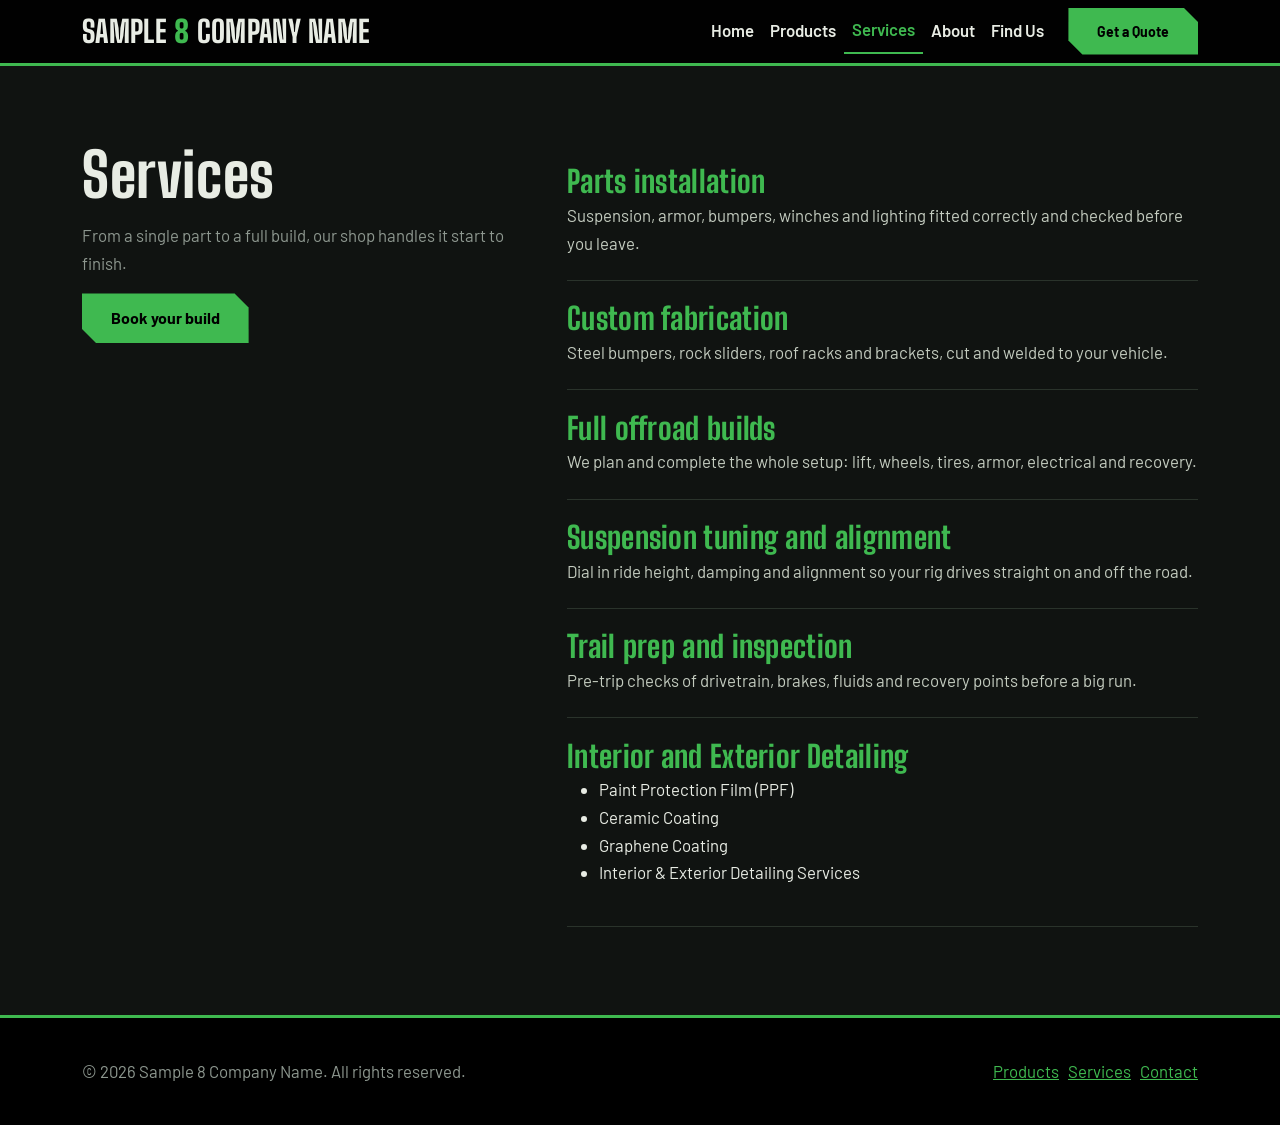
<file: services.html>
<!DOCTYPE html>
<html lang="en">

<head>
  <meta charset="utf-8">
  <meta name="viewport" content="width=device-width, initial-scale=1">
  <title>Offroad Installation, Fabrication & Builds | Sample 8 Company Name</title>
  <meta name="description"
    content="Parts installation, custom fabrication, full offroad builds, suspension tuning and trail prep inspections.">
  <meta name="robots" content="index, follow">
  <link rel="canonical" href="https://www.example.com/services.html">
  <meta property="og:type" content="website">
  <meta property="og:title" content="Offroad Installation, Fabrication & Builds | Sample 8 Company Name">
  <meta property="og:description"
    content="Parts installation, custom fabrication, full offroad builds, suspension tuning and trail prep inspections.">
  <meta property="og:image" content="images/hero-trail.jpg">
  <meta name="twitter:card" content="summary_large_image">
  <meta name="theme-color" content="#000000">
  <link rel="preconnect" href="https://fonts.googleapis.com">
  <link rel="preconnect" href="https://fonts.gstatic.com" crossorigin>
  <link
    href="https://fonts.googleapis.com/css2?family=Big+Shoulders+Display:wght@700;800;900&family=Barlow:wght@400;500;600&display=swap"
    rel="stylesheet">
  <link href="https://cdn.jsdelivr.net/npm/bootstrap@5.3.3/dist/css/bootstrap.min.css" rel="stylesheet">
  <link href="style.css" rel="stylesheet">
  <script
    type="application/ld+json">{"@context":"https://schema.org","@type":"AutoPartsStore","name":"Sample 8 Company Name","description":"Offroad parts, fabrication and installation.","url":"https://www.example.com/","hasMap":"https://maps.app.goo.gl/F9HkmgFU5rPrVmsD6","telephone":"+63-000-000-0000","email":"info@samplename.com","priceRange":"$$"}</script>
</head>

<body>
  <nav class="navbar navbar-expand-lg fixed-top" aria-label="Main navigation">
    <div class="container"><a class="navbar-brand" href="index.html">SAMPLE <b>8</b> COMPANY NAME</a><button
        class="navbar-toggler" type="button" data-bs-toggle="collapse" data-bs-target="#nav" aria-controls="nav"
        aria-expanded="false" aria-label="Toggle navigation"><span class="navbar-toggler-icon"></span></button>
      <div class="collapse navbar-collapse" id="nav">
        <ul class="navbar-nav ms-auto align-items-lg-center">
          <li class="nav-item"><a class="nav-link" href="index.html" aria-current="page">Home</a></li>
          <li class="nav-item"><a class="nav-link" href="products.html">Products</a></li>
          <li class="nav-item"><a class="nav-link active" href="services.html">Services</a></li>
          <li class="nav-item"><a class="nav-link" href="about.html">About</a></li>
          <li class="nav-item"><a class="nav-link" href="location.html">Find Us</a></li>
          <li class="nav-item ms-lg-3"><a class="btn btn-trail btn-sm" href="contact.html">Get a Quote</a></li>
        </ul>
      </div>
    </div>
  </nav>
  <main>
    <section id="services" class="alt page-top">
      <div class="container">
        <div class="row g-5">
          <div class="col-lg-5">
            <h1
              style="font-family:'Big Shoulders Display',sans-serif;font-weight:800;font-size:clamp(2.4rem,5vw,3.8rem);margin-bottom:1rem">
              Services</h1>
            <p class="lead-sm">From a single part to a full build, our shop handles it start to finish.</p><a
              href="contact.html" class="btn btn-trail">Book your build</a>
          </div>
          <div class="col-lg-7">
            <div class="svc">
              <h3>Parts installation</h3>
              <p>Suspension, armor, bumpers, winches and lighting fitted correctly and checked before you leave.</p>
            </div>
            <div class="svc">
              <h3>Custom fabrication</h3>
              <p>Steel bumpers, rock sliders, roof racks and brackets, cut and welded to your vehicle.</p>
            </div>
            <div class="svc">
              <h3>Full offroad builds</h3>
              <p>We plan and complete the whole setup: lift, wheels, tires, armor, electrical and recovery.</p>
            </div>
            <div class="svc">
              <h3>Suspension tuning and alignment</h3>
              <p>Dial in ride height, damping and alignment so your rig drives straight on and off the road.</p>
            </div>
            <div class="svc">
              <h3>Trail prep and inspection</h3>
              <p>Pre-trip checks of drivetrain, brakes, fluids and recovery points before a big run.</p>
            </div>
            <div class="svc">
              <h3>Interior and Exterior Detailing</h3>
              <p>
                <ul>
                  <li>Paint Protection Film (PPF)</li>
                  <li>Ceramic Coating</li>
                  <li>Graphene Coating</li>
                  <li>Interior & Exterior Detailing Services</li>
                </ul>
              </p>
            </div>
          </div>
        </div>
      </div>
    </section>
  </main>
  <footer>
    <div class="container d-flex flex-column flex-md-row justify-content-between gap-2"><span>&copy; <span
          id="yr">2026</span> Sample 8 Company Name. All rights reserved.</span><span><a
          href="products.html">Products</a> &nbsp; <a href="services.html">Services</a> &nbsp; <a
          href="contact.html">Contact</a></span></div>
  </footer>
  <script src="https://cdn.jsdelivr.net/npm/bootstrap@5.3.3/dist/js/bootstrap.bundle.min.js"></script>
  <script src="main.js"></script>
</body>

</html>
</file>
<file: style.css>
:root{--black:#000;--coal:#101311;--panel:#171c18;--green:#3fb950;--moss:#1f5a2a;--bone:#e8ece4;--steel:#8d978f}
html{scroll-behavior:smooth;scroll-padding-top:72px}
body{background:var(--black);color:var(--bone);font-family:'Barlow',sans-serif;font-size:1.05rem;line-height:1.65}
h1,h2,h3,h4,.navbar-brand{font-family:'Big Shoulders Display',sans-serif;font-weight:800;letter-spacing:.01em;line-height:1.02}
h2{font-size:clamp(2.4rem,5vw,3.8rem);margin-bottom:1rem}
a{color:var(--green)}
:focus-visible{outline:3px solid var(--green);outline-offset:3px}
.navbar{background:rgba(0,0,0,.92);border-bottom:3px solid var(--green);backdrop-filter:blur(6px)}
.navbar-brand{font-size:1.9rem;color:var(--bone)!important}
.navbar-brand b{color:var(--green)}
.nav-link{color:var(--bone)!important;font-weight:600}
.nav-link:hover{color:var(--green)!important}
.navbar-toggler{border-color:var(--green)}
.navbar-toggler-icon{filter:invert(1)}
.btn-trail{background:var(--green);color:#000;font-weight:700;border:0;border-radius:0;padding:.8rem 1.8rem;clip-path:polygon(0 0,calc(100% - 14px) 0,100% 14px,100% 100%,14px 100%,0 calc(100% - 14px))}
.btn-trail:hover{background:var(--bone);color:#000}
.btn-line{color:var(--bone);border:2px solid var(--bone);border-radius:0;padding:.7rem 1.7rem;font-weight:600}
.btn-line:hover{background:var(--bone);color:#000}
/* Hero swiper */
.hero{margin-top:64px}
.hero .swiper-slide{min-height:min(88vh,760px);display:flex;align-items:center;background-size:cover;background-position:center;position:relative}
.hero .swiper-slide{background-image:linear-gradient(90deg,#000 12%,rgba(0,0,0,.55) 55%,rgba(0,0,0,.2)),var(--bg),linear-gradient(135deg,#0b1d0e,#000);background-size:cover;background-position:center}
.hero h1{font-size:clamp(3rem,9vw,7rem);text-transform:uppercase;max-width:11ch;margin-bottom:1.2rem}
.hero p{max-width:34rem;font-size:1.2rem;color:#cfd6cb}
.swiper-button-next,.swiper-button-prev{color:var(--green)}
.swiper-pagination-bullet{background:var(--bone);opacity:.6}
.swiper-pagination-bullet-active{background:var(--green);opacity:1}
/* Sections */
section{padding:5.5rem 0}
.alt{background:var(--coal)}
.lead-sm{color:var(--steel);max-width:38rem}
.stat{border-left:4px solid var(--green);padding-left:1rem}
.stat strong{font-family:'Big Shoulders Display';font-size:2.6rem;display:block;line-height:1}
.card-part{background:var(--panel);border:0;border-top:4px solid var(--moss);border-radius:0;height:100%;transition:border-color .2s,transform .2s}
.card-part:hover{border-top-color:var(--green);transform:translateY(-4px)}
.card-part img{aspect-ratio:4/3;object-fit:cover;background:linear-gradient(135deg,#143018,#050805)}
.card-part h3{font-size:1.6rem;color:var(--bone)}
.card-part p{color:var(--steel);font-size:.98rem}
.svc{border-bottom:1px solid #2a332b;padding:1.4rem 0}
.svc h3{font-size:1.9rem;color:var(--green);margin-bottom:.3rem}
.svc p{margin:0;color:#c3cbbf}
.about-img{width:100%;aspect-ratio:5/4;object-fit:cover;border:3px solid var(--moss);background:linear-gradient(135deg,#143018,#050805)}
.map-wrap{border:3px solid var(--moss);line-height:0}
.map-wrap iframe{width:100%;height:440px;border:0;filter:grayscale(.85) contrast(1.1) brightness(.9)}
.form-control,.form-select{background:var(--panel);border:1px solid #2f3a30;border-radius:0;color:var(--bone);padding:.75rem}
.form-control:focus,.form-select:focus{background:var(--panel);color:var(--bone);border-color:var(--green);box-shadow:0 0 0 .2rem rgba(63,185,80,.25)}
.form-control::placeholder{color:#6d776f}
.form-label{font-weight:600}
footer{background:#000;border-top:3px solid var(--green);padding:2.5rem 0;color:var(--steel)}
@media(max-width:767px){section{padding:3.5rem 0}.hero .swiper-slide{background-image:linear-gradient(0deg,#000 15%,rgba(0,0,0,.6)),var(--bg),linear-gradient(135deg,#0b1d0e,#000)}}
@media(prefers-reduced-motion:reduce){html{scroll-behavior:auto}*{transition:none!important}}
.page-top{padding-top:9rem}
.teaser{display:block;background:var(--panel);border-top:4px solid var(--moss);padding:1.8rem;height:100%;text-decoration:none;color:var(--bone);transition:border-color .2s}
.teaser:hover{border-top-color:var(--green);color:var(--bone)}
.teaser h3{font-size:2rem;color:var(--green)}
.teaser p{color:var(--steel);margin:0}
.nav-link.active{color:var(--green)!important;border-bottom:2px solid var(--green)}

.tile{position:relative;display:block;overflow:hidden;aspect-ratio:4/3;background:#0b140c;text-decoration:none}
.tile img{width:100%;height:100%;object-fit:cover;transition:transform .5s}
.tile:hover img{transform:scale(1.06)}
.tile span{position:absolute;left:0;right:0;bottom:0;padding:2.2rem 1.2rem 1rem;background:linear-gradient(0deg,#000 10%,transparent);font-family:'Big Shoulders Display',sans-serif;font-weight:800;font-size:1.7rem;color:var(--bone);border-bottom:4px solid var(--moss)}
.tile:hover span{border-bottom-color:var(--green)}
.proj{margin:0;background:var(--panel)}
.proj img{width:100%;aspect-ratio:4/3;object-fit:cover;display:block}
.proj figcaption{padding:1.2rem 1.3rem;border-left:4px solid var(--green)}
.proj h3{font-size:1.7rem;margin-bottom:.2rem}
.proj small{color:var(--green);font-weight:600}
.proj p{color:var(--steel);font-size:.97rem;margin:.5rem 0 0}

.brands{background:var(--black);border-top:1px solid #1d251e;border-bottom:1px solid #1d251e}
.brand{display:flex;align-items:center;justify-content:center;height:110px;background:var(--panel);border-bottom:3px solid var(--moss);padding:1rem 1.5rem;transition:border-color .2s}
.brand img{max-width:100%;max-height:100%;filter:grayscale(1);opacity:.7;transition:opacity .2s}
.brand:hover{border-bottom-color:var(--green)}
.brand:hover img{opacity:1}

.filter-btn.active{background:var(--green);border-color:var(--green);color:#000}
.cat-title{font-size:clamp(1.9rem,3.5vw,2.6rem);border-bottom:3px solid var(--moss);padding-bottom:.5rem;margin-bottom:1.5rem}
.cat-title span{font-family:'Barlow',sans-serif;font-size:.95rem;font-weight:500;color:var(--steel);margin-left:.5rem}
.cat-group[hidden]{display:none}

#products .card-part img{aspect-ratio:3/2;max-height:170px;width:100%}
#products .card-part h3{font-size:1.35rem}
#products .card-part p{font-size:.92rem}
#products .card-body{padding:1rem}
@media(max-width:575px){#products .card-part img{max-height:120px}#products .card-part h3{font-size:1.15rem}#products .card-part p{display:none}}
</file>
